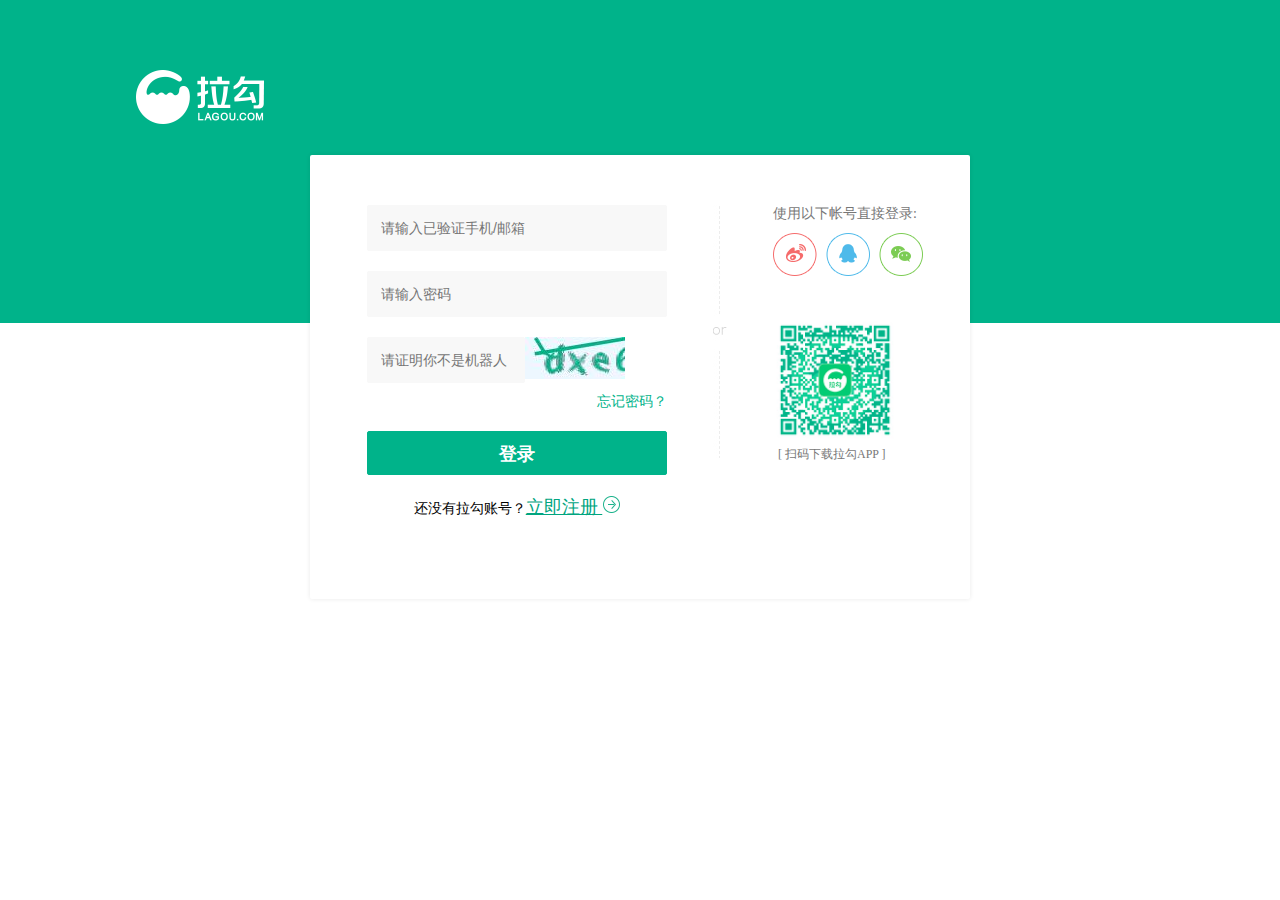
<file: 拉钩网/denglu.html>
<!DOCTYPE html>
<html lang="en">
<head>
    <meta charset="UTF-8">
    <title>Title</title>
    <style>
        .clearfix:after {
            content: "";
            display: block;
            height: 0;
            visibility: hidden;
            clear: both;
        }
        .clearfix {
            *zoom: 1;
        }
        *{
            margin:0;
            padding: 0;
        }
        .header {
            position: relative;
            width: 100%;
            height: 323px;
            background-color: #00b38a;
        }
        .logo {
            position: absolute;
            z-index: 9999;
            top: 70px;
            left: 136px;
            display: inline-block;
            width: 128px;
            height: 54px;
            background: url(img/Login/logo_13bcdf6.png) left top no-repeat;
        }
        .contenter{
            width: 556px;
            margin: -168px auto 0 auto;
            padding: 50px 47px 60px 57px;
            background-color: #fff;
            display: table;
            border-radius: 2px;
            box-shadow: 0 0 5px rgba(0,0,0,.09);
            height: 100px;
            position: relative;
            z-index: 5;
        }
        .content_1{
            width: 300px;
            margin-right: 46px;
            float: left;
        }
        .content_2{
            float: left;
            width: 14px;
            height: 253px;
            background: url("img/Login/divider-login_3362138.jpg");
        }
        .content_3{
            width: 150px;
            margin-left: 46px;
            color: #777;
            float: left;
        }
        .contenter input{
            width: 272px;
            border:1px solid #f8f8f8;
            background-color: #f8f8f8;
            font-size: 14px;
            position: relative;
            z-index: 1;
            height: 44px;
            line-height: 44px;
            padding-right: 13px;
            padding-left: 13px;
            vertical-align: middle;
            color: #333;
            border-radius: 2px;
            outline: none;
        }
        .contenter input:nth-child(2){
            margin-top: 20px;
        }
        .contenter input:nth-child(3){
            margin-top: 20px;
            width: 130px;
            float: left;
        }
        .yz{
            width: 100px;
            height: 46px;
            vertical-align: top;
            background: url("img/Login/create.jpg") 0 0 no-repeat;
            margin-top: 20px;
            margin-left: 158px;
        }
        .content_1 .yz a{
            display:block;
            height: 48px;
            width: 19px;
            margin-left: 115px;
            vertical-align: middle;
            background: url(https://www.lgstatic.com/passport/static/pc/modules/common/img/icon-reflash_a187c0b.jpg) center center no-repeat;
        }
        .content_4 a{
            position: relative;
            float: right;
            font-size: 14px;
            text-align: right;
            text-decoration: none;
            color: #00b38a;
            z-index: 3;
            margin-top: 10px;
        }
        .content_1 p{
            font-size: 14px;
            text-align: center;
            margin: 20px 0;
            font-weight: 400;
        }
        .content_1 p a{
            font-size: 18px;
            color: #00a57f;
        }
        .content_1 p i{
            width: 18px;
            height: 18px;
            display:inline-block;
            background: url(img/Login/icon-arrow-right_f36c0d6.png) right center no-repeat;
        }
        .content_3 h5{
            font-size: 14px;
            color: #777;
            font-weight: 500;
        }
        .content_3 ul{
            margin-top: 10px;
        }
        ul,li{
            list-style: none;
        }
        .content_3 ul li{
            float: left;
            width: 44px;
            height: 43px;
            margin-right: 9px;
            /*background: red;*/
        }
        .content_3 ul li:nth-child(3){
            margin-right: 0;
        }
        .content_3 ul li a{
            display: block;
            width: 100%;
            height: 100%;
        }
        .content_3 ul li:nth-child(1)  a{
            background: url("img/Login/icon-sina_9cae1d9.png");
        }
        .content_3 ul li:nth-child(2) a{
            background: url("img/Login/icon-tecent_5870bd4.png");
        }
        .content_3 ul li:nth-child(3) a{
            background: url("img/Login/icon-wechat_12ea62f.png");
        }
        .content_3>div{
            margin-top: 95px;
            /*text-align: center;*/
        }
        .content_3>div img {
            width: 124px;
            height: 124px;
        }
        .content_3>div>p{
            font-size: 12px;
            margin-left: 5px;
        }
    </style>
</head>
<body>
     <div class="header">
         <a class="logo" href="#"></a>
     </div>
<div class="contenter">
    <div class="content_1 clearfix">
        <input type="text" placeholder="请输入已验证手机/邮箱">
        <input type="password" placeholder="请输入密码">
        <input type="text" placeholder="请证明你不是机器人">
        <div class="yz"> <a href="#"></a></div>
        <div class="content_4"><a href="#">忘记密码？</a></div>
        <input type="submit" style="width: 300px;height: 44px; margin-top: 20px ;border-color: #00b38a;
    background-color: #00b38a;font-size: 18px;color: #fff ;font-weight:600;line-height: 44px ;cursor: pointer " value="登录">
        <p>还没有拉勾账号？<a href="">立即注册 <i></i></a></p>
    </div>
    <div class="content_2"></div>
    <div class="content_3">
        <h5>使用以下帐号直接登录:</h5>
        <ul>
            <li><a href=""></a></li>
            <li><a href=""></a></li>
            <li><a href=""></a></li>
        </ul>
        <div><img src="img/Login/qrcode_0ec6bff.jpg" alt=""> <p>[ 扫码下载拉勾APP ]</p></div>
    </div>

</div>


</body>
</html>
</file>
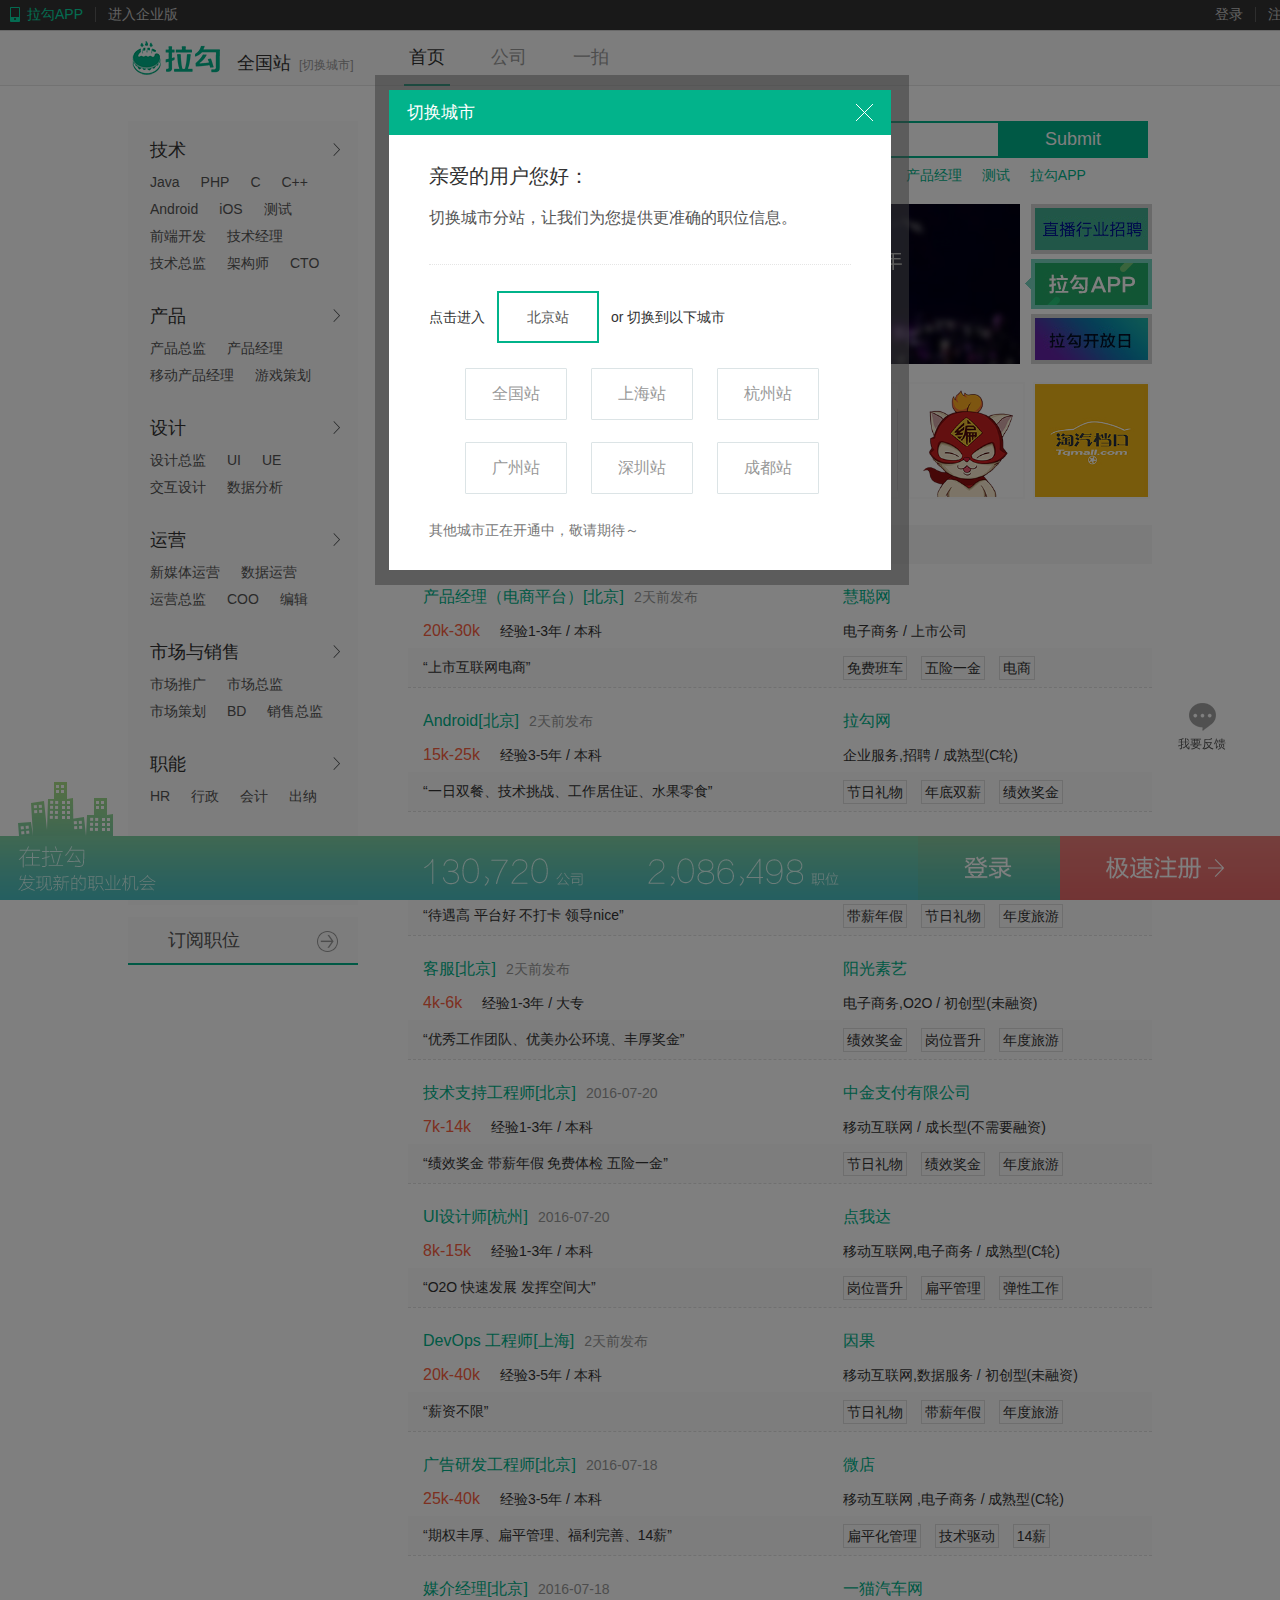
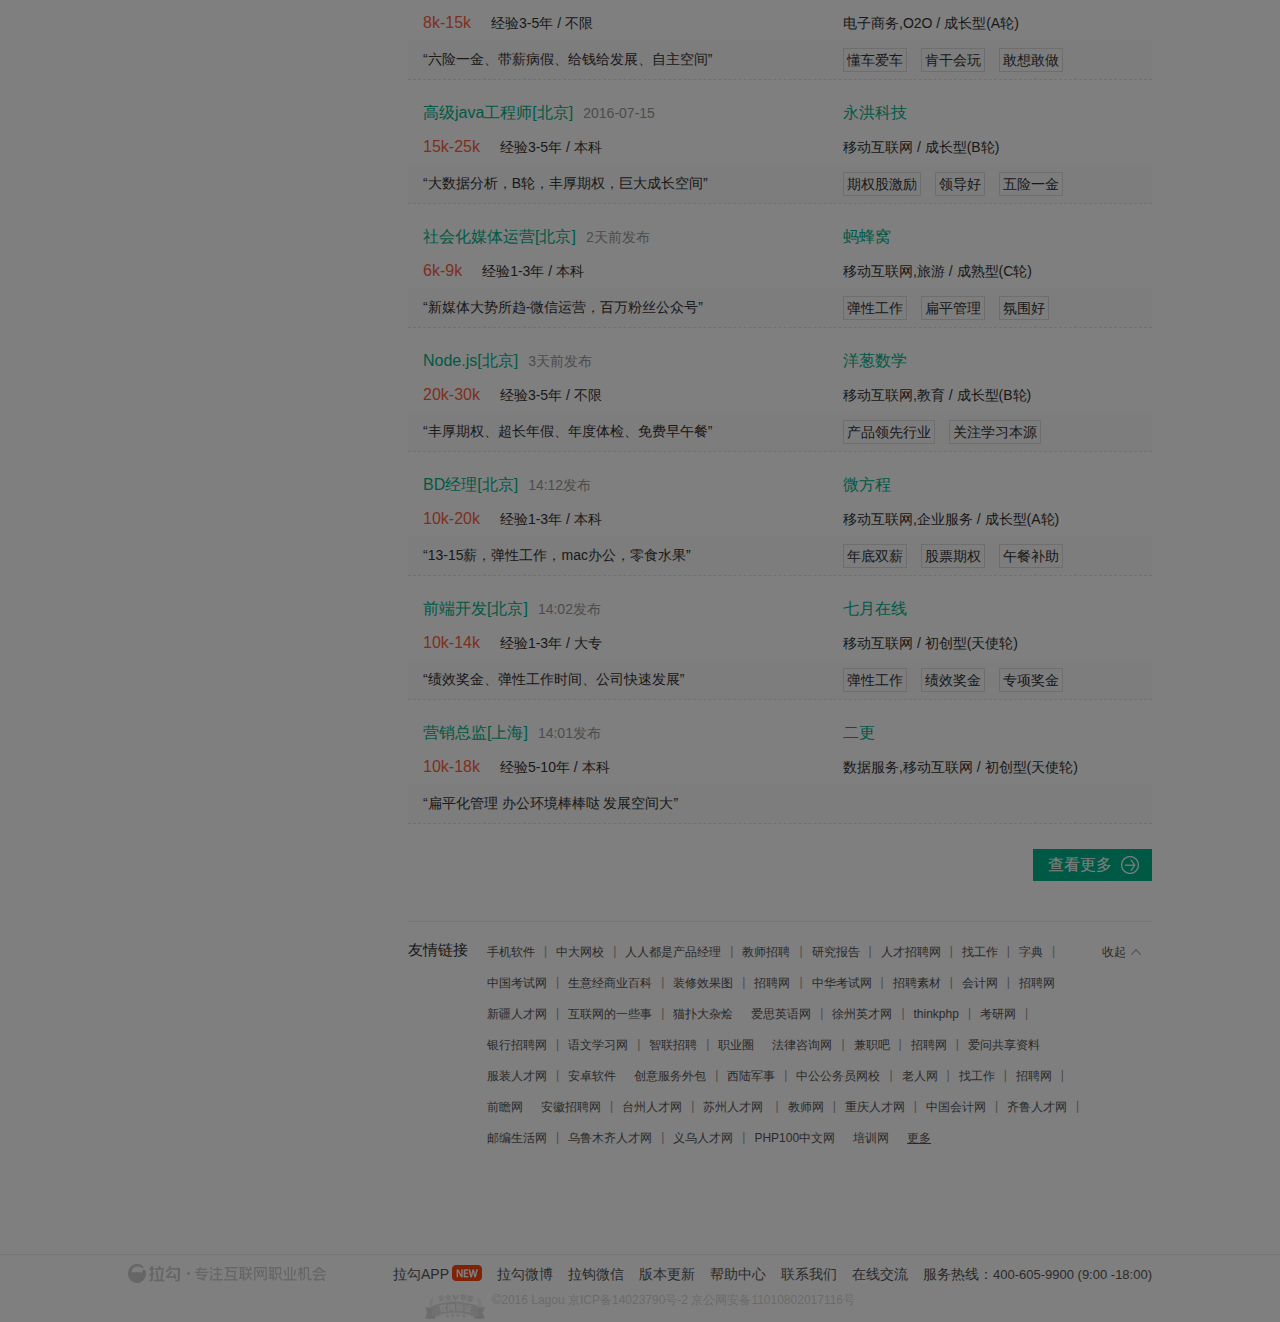
<file: 拉钩网/拉勾网.html>
<!DOCTYPE html>
<html>
<head>
    <meta charset="UTF-8">
    <title>拉勾网-最专业的互联网招聘平台</title>
    <link rel="Shortcut Icon" href="img/favicon_faed927.ico">
    <link charset="UTF-8" type="text/css" rel="stylesheet" href="lagou.css">
    <script charset="utf-8" type="text/javascript" src="utils.js"></script>
    <script charset="utf-8" type="text/javascript" src="event2.js"></script>
    <script charset="utf-8" type="text/javascript" src="move.js"></script>
    <script charset="utf-8" type="text/javascript" src="lagou.js"></script>

</head>
<body>
<div class="log_top">
    <div class="log_top1">
        <div class="niner">
            <a href="javascript:;" class="log_a">拉勾APP</a>
            <a href="javascript:;" class="list">进入企业版</a>
        </div>
        <ul class="log_Sign">
            <li>
                <a id="Tz" href="#">登录</a>
            </li>
            <li>
                <a href="javascript:;" class="list">注册</a>
            </li>
        </ul>
    </div>
</div>
<div class="log_footer">
    <div class="log2">
        <div class="log_log">
            <a href="javascript:;" class="logo"></a>
            <div class="city_ch"><span>全国站</span><em class="city_c">[切换城市]</em></div>
        </div>
        <ul class="log_nav">
            <li>
                <a href="javascript:;" class="log_nav1">首页</a>
            </li>
            <li>
                <a href="javascript:;">公司</a>
            </li>
            <li>
                <a href="javascript:;">一拍</a>
            </li>
        </ul>
    </div>
</div>
<div class="container clearfix">
    <div class="sidebar">
        <div class="sidebar1">
            <div class="sidebar_nav">
                <div class="sidebar_value">
                    <h2>技术<span></span></h2>
                    <a href="javascript:;">Java</a>
                    <a href="javascript:;">PHP</a>
                    <a href="">C</a>
                    <a href="javascript:;">C++</a>
                    <a href="javascript:;">Android</a>
                    <a href="javascript:;">iOS</a>
                    <a href="javascript:;">测试</a>
                    <a href="javascript:;">前端开发</a>
                    <a href="javascript:;">技术经理</a>
                    <a href="javascript:;">技术总监</a>
                    <a href="javascript:;">架构师</a>
                    <a href="javascript:;">CTO</a>
                </div>
                <div class="menu_sub">
                    <dl>
                        <dt><a href="javascript:;">后端开发</a></dt>
                        <dd>
                            <a href="javascript:;" class="curr">Java</a>
                            <a href="javascript:;">Python</a>
                            <a href="javascript:;" class="curr">PHP</a>
                            <a href="javascript:;">.NET</a>
                            <a href="javascript:;">C#</a>
                            <a href="javascript:;" class="curr">C++</a>
                            <a href="javascript:;" class="curr">C</a>
                            <a href="javascript:;">VB</a>
                            <a href="javascript:;">Delphi</a>
                            <a href="javascript:;">Perl</a>
                            <a href="javascript:;">Ruby</a>
                            <a href="javascript:;">Hadoop</a>
                            <a href="javascript:;">Node.js</a>
                            <a href="javascript:;">数据挖掘</a>
                            <a href="javascript:;">自然语言处理</a>
                            <a href="javascript:;">搜索算法</a>
                            <a href="javascript:;">精准推荐</a>
                            <a href="javascript:;">全栈工程师</a>
                            <a href="javascript:;">Go</a>
                            <a href="javascript:;">ASP</a>
                            <a href="javascript:;">Shell</a>
                            <a href="javascript:;">后端开发其它</a>
                        </dd>
                    </dl>
                    <dl>
                        <dt><a href="javascript:;">移动开发</a></dt>
                        <dd>
                            <a href="javascript:;">HTML5</a>
                            <a href="javascript:;" class="curr">Android</a>
                            <a href="javascript:;" class="curr">iOS</a>
                            <a href="javascript:;">WP</a>
                            <a href="javascript:;">移动开发其它</a>
                        </dd>
                    </dl>
                    <dl>
                        <dt><a href="javascript:;">前端开发</a></dt>
                        <dd>
                            <a href="javascript:;">web前端</a>
                            <a href="javascript:;">Flash</a>
                            <a href="javascript:;" class="curr">html5</a>
                            <a href="javascript:;">JavaScript</a>
                            <a href="javascript:;">U3D</a>
                            <a href="javascript:;" class="curr">COCOS2D-X</a>
                            <a href="javascript:;" class="curr">前端开发其它</a>
                        </dd>
                    </dl>
                    <dl>
                        <dt><a href="javascript:;">测试</a></dt>
                        <dd>
                            <a href="javascript:;">测试工程师</a>
                            <a href="javascript:;">自动化测试</a>
                            <a href="javascript:;">功能测试</a>
                            <a href="javascript:;">性能测试</a>
                            <a href="javascript:;">测试开发</a>
                            <a href="javascript:;">游戏测试</a>
                            <a href="javascript:;">白盒测试</a>
                            <a href="javascript:;">灰盒测试</a>
                            <a href="javascript:;">黑盒测试</a>
                            <a href="javascript:;">手机测试</a>
                            <a href="javascript:;">硬件测试</a>
                            <a href="javascript:;">测试经理</a>
                            <a href="javascript:;">测试其它</a>
                        </dd>
                    </dl>
                    <dl>
                        <dt><a href="javascript:;">运维</a></dt>
                        <dd>
                            <a href="javascript:;">运维工程师</a>
                            <a href="javascript:;">运维开发工程师</a>
                            <a href="javascript:;">网络工程师</a>
                            <a href="javascript:;">系统工程师</a>
                            <a href="javascript:;">IT支持</a>
                            <a href="javascript:;">IDC</a>
                            <a href="javascript:;">CDN</a>
                            <a href="javascript:;">F5</a>
                            <a href="javascript:;">系统管理员</a>
                            <a href="javascript:;">病毒分析</a>
                            <a href="javascript:;">WEB安全</a>
                            <a href="javascript:;">网络安全</a>
                            <a href="javascript:;">系统安全</a>
                            <a href="javascript:;">运维经理</a>
                            <a href="javascript:;">运维其它</a>
                        </dd>
                    </dl>
                    <dl>
                        <dt>
                            <a href="javascript:;">DBA</a>
                        </dt>
                        <dd>
                            <a href="javascript:;">MySQL</a>
                            <a href="javascript:;">SQLServer</a>
                            <a href="javascript:;">Oracle</a>
                            <a href="javascript:;">DB2</a>
                            <a href="javascript:;">MongoDB</a>
                            <a href="javascript:;">ETL</a>
                            <a href="javascript:;">Hive</a>
                            <a href="javascript:;">数据仓库</a>
                            <a href="javascript:;">DBA其它</a>
                        </dd>
                    </dl>
                    <dl>
                        <dt>
                            <a href="javascript:;">高端职位</a>
                        </dt>
                        <dd>
                            <a href="javascript:;">技术经理</a>
                            <a href="javascript:;">技术总监</a>
                            <a href="javascript:;">架构师</a>
                            <a href="javascript:;">CTO</a>
                            <a href="javascript:;">技术合伙人</a>
                            <a href="javascript:;">项目总监</a>
                            <a href="javascript:;">测试总监</a>
                            <a href="javascript:;">数据仓库</a>
                            <a href="javascript:;">安全专家</a>
                            <a href="javascript:;">高端技术职位其它</a>
                        </dd>
                    </dl>
                    <dl>
                        <dt>
                            <a href="javascript:;">项目管理</a>
                        </dt>
                        <dd>
                            <a href="javascript:;">项目经理</a>
                            <a href="javascript:;">项目助理</a>
                        </dd>
                    </dl>
                    <dl>
                        <dt>
                            <a href="javascript:;">硬件开发</a>
                        </dt>
                        <dd>
                            <a href="javascript:;">硬件</a>
                            <a href="javascript:;">嵌入式</a>
                            <a href="javascript:;">自动化</a>
                            <a href="javascript:;">单片机</a>
                            <a href="javascript:;">电路设计</a>
                            <a href="javascript:;">驱动开发</a>
                            <a href="javascript:;">系统集成</a>
                            <a href="javascript:;">FPGA开发</a>
                            <a href="javascript:;">DSP开发</a>
                            <a href="javascript:;">ARM开发</a>
                            <a href="javascript:;">PCB工艺</a>
                            <a href="javascript:;">模具设计</a>
                            <a href="javascript:;">热传导</a>
                            <a href="javascript:;">材料工程师</a>
                            <a href="javascript:;">精益工程师</a>
                            <a href="javascript:;">射频工程师</a>
                            <a href="javascript:;">硬件开发其它</a>
                        </dd>
                    </dl>
                    <dl>
                        <dt><a href="javascript:;">企业软件</a></dt>
                        <dd>
                            <a href="javascript:;">实施工程师</a>
                            <a href="javascript:;">售前工程师</a>
                            <a href="javascript:;">售后工程师</a>
                            <a href="javascript:;">BI工程师</a>
                            <a href="javascript:;">企业软件其它</a>
                        </dd>
                    </dl>
                </div>
            </div>
            <div class="sidebar_nav">
                <div class="sidebar_value">
                    <h2>产品<span></span></h2>
                    <a href="javascript:;">产品总监</a>
                    <a href="javascript:;">产品经理</a>
                    <a href="javascript:;">移动产品经理</a>
                    <a href="javascript:;">游戏策划</a>
                </div>
                <div class="menu_sub" style="top: 120px;">
                    <dl>
                        <dt>
                            <a href="javascript:;">产品经理</a>
                        </dt>
                        <dd>
                            <a href="javascript:;" class="curr">产品经理</a>
                            <a href="javascript:;">网页产品经理</a>
                            <a href="javascript:;" class="curr">移动产品经理</a>
                            <a href="javascript:;">产品助理</a>
                            <a href="javascript:;">数据产品经理</a>
                            <a href="javascript:;">电商产品经理</a>
                            <a href="javascript:;" class="curr">游戏策划</a>
                            <a href="javascript:;">产品实习生</a>
                        </dd>
                    </dl>
                    <dl>
                        <dt>
                            <a href="javascript:;">产品设计师</a>
                        </dt>
                        <dd>
                            <a href="javascript:;">网页产品设计师</a>
                            <a href="javascript:;">无线产品设计师</a>
                        </dd>
                    </dl>
                    <dl>
                        <dt>
                            <a href="javascript:;">高端职位</a>
                        </dt>
                        <dd>
                            <a href="javascript:;">产品部经理</a>
                            <a href="javascript:;" class="curr">产品总监</a>
                            <a href="javascript:;">游戏制作人</a>
                        </dd>
                    </dl>
                </div>
            </div>
            <div class="sidebar_nav">
                <div class="sidebar_value">
                    <h2>设计<span></span></h2>
                    <a href="javascript:;">设计总监</a>
                    <a href="javascript:;">UI</a>
                    <a href="javascript:;">UE</a>
                    <a href="javascript:;">交互设计</a>
                    <a href="javascript:;">数据分析</a>
                </div>
                <div class="menu_sub" style="top: 166px;">
                    <dl>
                        <dt>
                            <a href="javascript:;">视觉设计</a>
                        </dt>
                        <dd>
                            <a href="javascript:;">网页设计师</a>
                            <a href="javascript:;">Flash设计师</a>
                            <a href="javascript:;">APP设计师</a>
                            <a href="javascript:;">UI设计师</a>
                            <a href="javascript:;">平面设计师</a>
                            <a href="javascript:;">美术设计师（2D/3D）</a>
                            <a href="javascript:;">广告设计师</a>
                            <a href="javascript:;">多媒体设计师</a>
                            <a href="javascript:;">原画师</a>
                            <a href="javascript:;">游戏特效</a>
                            <a href="javascript:;">游戏界面设计师</a>
                            <a href="javascript:;">视觉设计师</a>
                            <a href="javascript:;">游戏场景</a>
                            <a href="javascript:;">游戏角色</a>
                            <a href="javascript:;">游戏动作</a>
                        </dd>
                    </dl>
                    <dl>
                        <dt>
                            <a href="javascript:;">用户研究</a>
                        </dt>
                        <dd>
                            <a href="javascript:;">数据分析师</a>
                            <a href="javascript:;">用户研究员</a>
                            <a href="javascript:;">游戏数值策划</a>
                        </dd>
                    </dl>
                    <dl>
                        <dt>
                            <a href="javascript:;">高端职位</a>
                        </dt>
                        <dd>
                            <a href="javascript:;">设计经理/主管</a>
                            <a href="javascript:;" class="curr">设计总监</a>
                            <a href="javascript:;">视觉设计经理/主管</a>
                            <a href="javascript:;">视觉设计总监</a>
                            <a href="javascript:;">交互设计经理/主管</a>
                            <a href="javascript:;">交互设计总监</a>
                            <a href="javascript:;">用户研究经理/主管</a>
                            <a href="javascript:;">用户研究总监</a>
                        </dd>
                    </dl>
                    <dl>
                        <dt>
                            <a href="javascript:;">交互设计</a>
                        </dt>
                        <dd>
                            <a href="javascript:;">网页交互设计师</a>
                            <a href="javascript:;">交互设计师</a>
                            <a href="javascript:;">无线交互设计师</a>
                            <a href="javascript:;">硬件交互设计师</a>
                        </dd>
                    </dl>
                </div>
            </div>
            <div class="sidebar_nav">
                <div class="sidebar_value">
                    <h2>运营<span></span></h2>
                    <a href="javascript:;">新媒体运营</a>
                    <a href="javascript:;">数据运营</a>
                    <a href="javascript:;">运营总监</a>
                    <a href="javascript:;">COO</a>
                    <a href="javascript:;">编辑</a>
                </div>
                <div class="menu_sub" style="top: 318px;">
                    <dl>
                        <dt>
                            <a href="javascript:;">运营</a>
                        </dt>
                        <dd>
                            <a href="javascript:;">内容运营</a>
                            <a href="javascript:;">产品运营</a>
                            <a href="javascript:;" class="curr">数据运营</a>
                            <a href="javascript:;">用户运营</a>
                            <a href="javascript:;">活动运营</a>
                            <a href="javascript:;">商家运营</a>
                            <a href="javascript:;">品类运营</a>
                            <a href="javascript:;">游戏运营</a>
                            <a href="javascript:;">网络推广</a>
                            <a href="javascript:;">运营专员</a>
                            <a href="javascript:;">网店运营</a>
                            <a href="javascript:;" class="curr">新媒体运营</a>
                            <a href="javascript:;">海外运营</a>
                            <a href="javascript:;">运营经理</a>
                        </dd>
                    </dl>
                    <dl>
                        <dt>
                            <a href="javascript:;">编辑</a>
                        </dt>
                        <dd>
                            <a href="javascript:;">副主编</a>
                            <a href="javascript:;">内容编辑</a>
                            <a href="javascript:;">文案策划</a>
                            <a href="javascript:;">记者</a>
                        </dd>
                    </dl>
                    <dl>
                        <dt>
                            <a href="javascript:;">客服</a>
                        </dt>
                        <dd>
                            <a href="javascript:;">售前咨询</a>
                            <a href="javascript:;">售后客服</a>
                            <a href="javascript:;">淘宝客服</a>
                            <a href="javascript:;">客服经理</a>
                        </dd>
                    </dl>
                    <dl>
                        <dt>
                            <a href="javascript:;">高端职位</a>
                        </dt>
                        <dd>
                            <a href="javascript:;">主编</a>
                            <a href="javascript:;" class="curr">运营总监</a>
                            <a href="javascript:;" class="curr">COO</a>
                            <a href="javascript:;">客服总监</a>
                        </dd>
                    </dl>
                </div>
            </div>
            <div class="sidebar_nav">
                <div class="sidebar_value">
                    <h2>市场与销售<span></span></h2>
                    <a href="javascript:;">市场推广</a>
                    <a href="javascript:;">市场总监</a>
                    <a href="javascript:;">市场策划</a>
                    <a href="javascript:;">BD</a>
                    <a href="javascript:;">销售总监</a>
                </div>
                <div class="menu_sub" style="top: 162px;">
                    <dl>
                        <dt>
                            <a href="javascript:;">市场/营销</a>
                        </dt>
                        <dd>
                            <a href="javascript:;" class="curr">市场策划</a>
                            <a href="javascript:;" class="">市场顾问</a>
                            <a href="javascript:;">市场营销</a>
                            <a href="javascript:;" class="curr">市场推广</a>
                            <a href="javascript:;">SEO</a>
                            <a href="javascript:;">SEM</a>
                            <a href="javascript:;">商务渠道</a>
                            <a href="javascript:;">商业数据分析</a>
                            <a href="javascript:;">活动策划</a>
                            <a href="javascript:;">网络营销</a>
                            <a href="javascript:;">海外市场</a>
                            <a href="javascript:;">政府关系</a>
                        </dd>
                    </dl>
                    <dl>
                        <dt><a href="javascript:;">公关</a></dt>
                        <dd>
                            <a href="javascript:;">媒介经理</a>
                            <a href="javascript:;">广告协调</a>
                            <a href="javascript:;">品牌公关</a>
                        </dd>
                    </dl>
                    <dl>
                        <dt><a href="javascript:;">销售</a></dt>
                        <dd>
                            <a href="javascript:;">销售专员</a>
                            <a href="javascript:;">销售经理</a>
                            <a href="javascript:;">客户代表</a>
                            <a href="javascript:;">大客户代表</a>
                            <a href="javascript:;">BD经理</a>
                            <a href="javascript:;">商务渠道</a>
                            <a href="javascript:;">渠道销售</a>
                            <a href="javascript:;">代理商销售</a>
                            <a href="javascript:;">销售助理</a>
                            <a href="javascript:;">电话销售</a>
                            <a href="javascript:;">销售顾问</a>
                            <a href="javascript:;">商品经理</a>
                        </dd>
                    </dl>
                    <dl>
                        <dt><a href="javascript:;">高端职位</a></dt>
                        <dd>
                            <a href="javascript:;" class="curr">市场总监</a>
                            <a href="javascript:;" class="curr">销售总监</a>
                            <a href="javascript:;">商务总监</a>
                            <a href="javascript:;">CMO</a>
                            <a href="javascript:;">公关总监</a>
                            <a href="javascript:;">采购总监</a>
                            <a href="javascript:;">投资总监</a>
                        </dd>
                    </dl>
                    <dl>
                        <dt>
                            <a href="javascript:;">供应链</a>
                        </dt>
                        <dd>
                            <a href="javascript:;">物流</a>
                            <a href="javascript:;">仓储</a>
                        </dd>
                    </dl>
                    <dl>
                        <dt>
                            <a href="javascript:;">采购</a>
                        </dt>
                        <dd>
                            <a href="javascript:;">采购专员</a>
                            <a href="javascript:;">采购经理</a>
                            <a href="javascript:;">商品经理</a>
                        </dd>
                    </dl>
                    <dl>
                        <dt>
                            <a href="javascript:;">投资</a>
                        </dt>
                        <dd>
                            <a href="javascript:;">分析师</a>
                            <a href="javascript:;">投资顾问</a>
                            <a href="javascript:;">投资经理</a>
                        </dd>
                    </dl>
                </div>
            </div>
            <div class="sidebar_nav">
                <div class="sidebar_value">
                    <h2>职能<span></span></h2>
                    <a href="javascript:;">HR</a>
                    <a href="javascript:;">行政</a>
                    <a href="javascript:;">会计</a>
                    <a href="javascript:;">出纳</a>
                </div>
                <div class="menu_sub" style="top: 461px;">
                    <dl>
                        <dt><a href="javascript:;">人力资源</a></dt>
                        <dd>
                            <a href="javascript:;">人事/HR</a>
                            <a href="javascript:;">培训经理</a>
                            <a href="javascript:;">薪资福利经理</a>
                            <a href="javascript:;">绩效考核经理</a>
                            <a href="javascript:;">人力资源</a>
                            <a href="javascript:;">招聘</a>
                            <a href="javascript:;">HRBP</a>
                            <a href="javascript:;">员工关系</a>
                        </dd>
                    </dl>
                    <dl>
                        <dt><a href="javascript:;">行政</a></dt>
                        <dd>
                            <a href="javascript:;">助理</a>
                            <a href="javascript:;">前台</a>
                            <a href="javascript:;" class="curr">行政</a>
                            <a href="javascript:;">总助</a>
                            <a href="javascript:;">文秘</a>
                        </dd>
                    </dl>
                    <dl>
                        <dt><a href="javascript:;">财务</a></dt>
                        <dd>
                            <a href="javascript:;" class="curr">会计</a>
                            <a href="javascript:;" class="curr">出纳</a>
                            <a href="javascript:;">财务</a>
                            <a href="javascript:;">结算</a>
                            <a href="javascript:;">税务</a>
                            <a href="javascript:;">审计</a>
                            <a href="javascript:;">风控</a>
                        </dd>
                    </dl>
                    <dl>
                        <dt>
                            <a href="javascript:;">高端职位</a>
                        </dt>
                        <dd>
                            <a href="javascript:;">行政总监/经理</a>
                            <a href="javascript:;">财务总监/经理</a>
                            <a href="javascript:;">HRD/HRM</a>
                            <a href="javascript:;">CFO</a>
                            <a href="javascript:;">CEO</a>
                        </dd>
                    </dl>
                    <dl>
                        <dt>
                            <a href="javascript:;">法务</a>
                        </dt>
                        <dd>
                            <a href="javascript:;">法务</a>
                            <a href="javascript:;">律师</a>
                            <a href="javascript:;">专利</a>
                        </dd>
                    </dl>
                </div>
            </div>
            <div class="sidebar_nav">
                <div class="sidebar_value">
                    <h2>金融<i></i><span></span></h2>
                    <a href="javascript:;">投资</a>
                    <a href="javascript:;">融资</a>
                    <a href="javascript:;">并购</a>
                    <a href="javascript:;">风控</a>
                </div>
                <div class="menu_sub" style="top: 540px;">
                    <dl>
                        <dt><a href="javascript:;">投融资</a></dt>
                        <dd>
                            <a href="javascript:;">投资经理</a>
                            <a href="javascript:;">分析师</a>
                            <a href="javascript:;">投资助理</a>
                            <a href="javascript:;" class="curr">融资</a>
                            <a href="javascript:;" class="curr">并购</a>
                            <a href="javascript:;">行业研究</a>
                            <a href="javascript:;">投资者关系</a>
                            <a href="javascript:;">资产管理</a>
                            <a href="javascript:;">理财顾问</a>
                            <a href="javascript:;">交易员</a>
                        </dd>
                    </dl>
                    <dl>
                        <dt>
                            <a href="javascript:;">风控</a>
                        </dt>
                        <dd>
                            <a href="javascript:;" class="curr">风控</a>
                            <a href="javascript:;">资信评估</a>
                            <a href="javascript:;">合规稽查</a>
                            <a href="javascript:;">律师</a>
                        </dd>
                    </dl>
                    <dl>
                        <dt>
                            <a href="javascript:;">审计税务</a>
                        </dt>
                        <dd>
                            <a href="javascript:;">审计</a>
                            <a href="javascript:;">法务</a>
                            <a href="javascript:;">会计</a>
                            <a href="javascript:;">清算</a>
                        </dd>
                    </dl>
                    <dl>
                        <dt>
                            <a href="javascript:;">高端职位</a>
                        </dt>
                        <dd>
                            <a href="javascript:;">投资总监</a>
                            <a href="javascript:;">融资总监</a>
                            <a href="javascript:;">并购总监</a>
                            <a href="javascript:;">风控总监</a>
                            <a href="javascript:;">副总裁</a>
                        </dd>
                    </dl>
                </div>
            </div>
        </div>
        <div class="sidebar_foot">
            <a href="javascript:;">
                <span>订阅职位</span>
                <i></i>
            </a>
        </div>
    </div>
    <div class="content">
        <div class="search">
            <input id="search" class="search_t" type="text" placeholder="市场推广">
            <input class="search_b" type="submit" placeholder= "搜索">
        </div>
        <dl class="footerSearch">
            <dt>热门搜索：</dt>
            <dd><a href="javascript:;">java</a>
            </dd>
            <dd><a href="javascript:;">市场策划</a>
            </dd>
            <dd><a href="javascript:;">UI</a></dd>
            <dd><a href="javascript:;">IOS</a>
            </dd>
            <dd><a href="javascript:;">数据运营</a>
            </dd>
            <dd><a href="javascript:;">架构师</a></dd>
            <dd><a href="javascript:;">新媒体运营</a></dd>
            <dd><a href="javascript:;">产品经理</a></dd>
            <dd><a href="javascript:;">测试</a></dd>
            <dd><a href="javascript:;">拉勾APP</a></dd>
        </dl>
        <div id="banner" class="banner">
            <ul class="banner_bg" style="height: 480px;">
                <li class="banner_bg_1"><img src="img/banner.JPG" alt=""></li>
                <li class="banner_bg_2"><img src="img/banner1.JPG" alt=""></li>
                <li class="banner_bg_3"><img src="img/banner2.JPG" alt=""></li>
            </ul>
            <div class="banner_cont">
                <em></em>
                <ul class="thumbs">
                    <li class="thumbs_1"><i></i><img src="img/banner3.JPG"></li>
                    <li class="thumbs_2"><i></i><img src="img/banner4.JPG"></li>
                    <li class="thumbs_3"><i></i><img src="img/banner5.JPG"></li>
                </ul>
            </div>
        </div>
        <ul class="da_thumbs" id="da_thumbs">
            <li>
                <a href="javascript:;">
                    <img src="img/CgYXBlWTRv2AZ2R7AABV9V35mSo753.jpg">
                    <div class="hotinfo">
                        <h2>圈子账本</h2>
                        <em></em>
                    <p title="和有趣的人，做有趣的事儿">
                       和有趣的人，做有趣的事儿
                    </p>
                    </div>
                </a>
            </li>
            <li>
                <a href="javascript:;">
                    <img src="img/CgpzWlXlFLaAA4SgAAAi1CerQ9Q078.jpg">
                    <div class="hotinfo">
                        <h2>圈子账本</h2>
                        <em></em>
                        <p title="和有趣的人，做有趣的事儿">
                            和有趣的人，做有趣的事儿
                        </p>
                    </div>
                </a>
            </li>
            <li>
                <a href="javascript:;">
                    <img src="img/CgqKkVY6w_CABvuLAAAWdbVneTY917.jpg">
                    <div class="hotinfo">
                        <h2>圈子账本</h2>
                        <em></em>
                        <p title="和有趣的人，做有趣的事儿">
                            和有趣的人，做有趣的事儿
                        </p>
                    </div>
                </a>
            </li>
            <li>
                <a href="javascript:;">
                    <img src="img/Cgp3O1aYTNuARmosAADrNTFD540430.png">
                    <div class="hotinfo">
                        <h2>圈子账本</h2>
                        <em></em>
                        <p title="和有趣的人，做有趣的事儿">
                            和有趣的人，做有趣的事儿
                        </p>
                    </div>
                </a>
            </li>
            <li>
                <a href="javascript:;">
                    <img src="img/CgqKkVZWhYeANvglAAB0ekupv6A740.png">
                    <div class="hotinfo">
                        <h2>圈子账本</h2>
                        <em></em>
                        <p title="和有趣的人，做有趣的事儿">
                            和有趣的人，做有趣的事儿
                        </p>
                    </div>
                </a>
            </li>
            <li class="last">
                <a href="javascript:;">
                    <img src="img/CgYXBlUuJwGALQH3AABeLDyrFw4239.jpg">
                    <div class="hotinfo">
                        <h2>圈子账本</h2>
                        <em></em>
                        <p title="和有趣的人，做有趣的事儿">
                            和有趣的人，做有趣的事儿
                        </p>
                    </div>
                </a>
            </li>
        </ul>
        <ul class="job" id="job">
            <li id="show" class="current">热门职位</li> 
            <li id="hidde">最新职位</li>
        </ul>
        <div id="cont" class="clearfix">
            <div>
                <ul class="clearfix">
                    <li class="position_list">
                        <div class="pli_top">
                            <div class="fl pli_top_l">
                                <div class="position_name">
                                    <h2 class="fl"><a href="javascript:;"
                                                      class="position_link fl wordCut">产品经理（电商平台）<span>[北京]</span></a>
                                    </h2>
                                    <span class="fl">2天前发布</span>
                                </div>
                                <div>
                                    <span class="salary fl">20k-30k</span>
                                    <span>经验1-3年</span> / <span>本科</span>
                                </div>
                            </div>
                            <div class="fr pli_top_r">
                                <div class="company_name wordCut">
                                    <a href="javascript:;">慧聪网</a>
                                </div>
                                <div class="industry wordCut">
                                    <span> 电子商务</span> / <span>上市公司</span>
                                </div>
                            </div>
                        </div>
                        <div class="pli_btm">
                            <div class="pli_btm_l fl wordCut">“上市互联网电商”</div>
                            <div class="pli_btm_r fl">
                                <span>免费班车</span>
                                <span>五险一金</span>
                                <span>电商</span>
                            </div>
                        </div>
                    </li>
                    <li class="position_list">
                        <div class="pli_top">
                            <div class="fl pli_top_l">
                                <div class="position_name">
                                    <h2 class="fl"><a href="javascript:;" class="position_link fl wordCut">Android<span>[北京]</span></a>
                                    </h2>
                                    <span class="fl">2天前发布</span>
                                </div>
                                <div>
                                    <span class="salary fl">15k-25k</span>
                                    <span>经验3-5年</span> / <span>本科</span>
                                </div>
                            </div>
                            <div class="fr pli_top_r">
                                <div class="company_name wordCut">
                                    <a href="javascript:;">拉勾网</a>
                                </div>
                                <div class="industry wordCut">
                                    <span> 企业服务,招聘</span> / <span>成熟型(C轮)</span>
                                </div>
                            </div>
                        </div>
                        <div class="pli_btm">
                            <div class="pli_btm_l fl wordCut">
                                “一日双餐、技术挑战、工作居住证、水果零食”
                            </div>
                            <div class="pli_btm_r fl">
                                <span>节日礼物</span>
                                <span>年底双薪</span>
                                <span>绩效奖金</span>
                            </div>
                        </div>
                    </li>
                    <li class="position_list">
                        <div class="pli_top">
                            <div class="fl pli_top_l">
                                <div class="position_name">
                                    <h2 class="fl"><a href="javascript:;" class="position_link fl wordCut">营销经理<span>[北京]</span></a>
                                    </h2>
                                    <span class="fl">2016-07-18</span>
                                </div>
                                <div>
                                    <span class="salary fl">8k-10k</span>
                                    <span>经验3-5年</span> / <span>本科</span>
                                </div>
                            </div>
                            <div class="fr pli_top_r">
                                <div class="company_name wordCut">
                                    <a href="javascript:;">阿不科技 - 不跟团旅行定制网</a>
                                </div>
                                <div class="industry wordCut">
                                    <span> 电子商务,旅游</span> / <span>成长型(A轮)</span>
                                </div>
                            </div>
                        </div>
                        <div class="pli_btm">
                            <div class="pli_btm_l fl wordCut">
                                “待遇高 平台好 不打卡 领导nice”
                            </div>
                            <div class="pli_btm_r fl">
                                <span>带薪年假</span>
                                <span>节日礼物</span>
                                <span>年度旅游</span>
                            </div>
                        </div>
                    </li>
                    <li class="position_list">
                        <div class="pli_top">
                            <div class="fl pli_top_l">
                                <div class="position_name">
                                    <h2 class="fl"><a href="javascript:;"
                                                      class="position_link fl wordCut">客服<span>[北京]</span></a></h2>
                                    <span class="fl">2天前发布</span>
                                </div>
                                <div>
                                    <span class="salary fl">4k-6k</span>
                                    <span>经验1-3年</span> / <span>大专</span>
                                </div>
                            </div>
                            <div class="fr pli_top_r">
                                <div class="company_name wordCut">
                                    <a href="javascript:;">阳光素艺</a>
                                </div>
                                <div class="industry wordCut">
                                    <span> 电子商务,O2O</span> / <span>初创型(未融资)</span>
                                </div>
                            </div>
                        </div>
                        <div class="pli_btm">
                            <div class="pli_btm_l fl wordCut">
                                “优秀工作团队、优美办公环境、丰厚奖金”
                            </div>
                            <div class="pli_btm_r fl">
                                <span>绩效奖金</span>
                                <span>岗位晋升</span>
                                <span>年度旅游</span>
                            </div>
                        </div>
                    </li>
                    <li class="position_list">
                        <div class="pli_top">
                            <div class="fl pli_top_l">
                                <div class="position_name">
                                    <h2 class="fl"><a href="javascript:;" class="position_link fl wordCut">技术支持工程师<span>[北京]</span></a>
                                    </h2>
                                    <span class="fl">2016-07-20</span>
                                </div>
                                <div>
                                    <span class="salary fl">7k-14k</span>
                                    <span>经验1-3年</span> / <span>本科</span>
                                </div>
                            </div>
                            <div class="fr pli_top_r">
                                <div class="company_name wordCut">
                                    <a href="javascript:;">中金支付有限公司</a>
                                </div>
                                <div class="industry wordCut">
                                    <span> 移动互联网</span> / <span>成长型(不需要融资)</span>
                                </div>
                            </div>
                        </div>
                        <div class="pli_btm">
                            <div class="pli_btm_l fl wordCut">
                                “绩效奖金 带薪年假 免费体检 五险一金”
                            </div>
                            <div class="pli_btm_r fl">
                                <span>节日礼物</span>
                                <span>绩效奖金</span>
                                <span>年度旅游</span>
                            </div>
                        </div>
                    </li>
                    <li class="position_list">
                        <div class="pli_top">
                            <div class="fl pli_top_l">
                                <div class="position_name">
                                    <h2 class="fl"><a href="javascript:;" class="position_link fl wordCut">UI设计师<span>[杭州]</span></a>
                                    </h2>
                                    <span class="fl">2016-07-20</span>
                                </div>
                                <div>
                                    <span class="salary fl">8k-15k</span>
                                    <span>经验1-3年</span> / <span>本科</span>
                                </div>
                            </div>
                            <div class="fr pli_top_r">
                                <div class="company_name wordCut">
                                    <a href="javascript:;">点我达</a>
                                </div>
                                <div class="industry wordCut">
                                    <span> 移动互联网,电子商务</span> / <span>成熟型(C轮)</span>
                                </div>
                            </div>
                        </div>
                        <div class="pli_btm">
                            <div class="pli_btm_l fl wordCut">
                                “O2O 快速发展 发挥空间大”
                            </div>
                            <div class="pli_btm_r fl">
                                <span>岗位晋升</span>
                                <span>扁平管理</span>
                                <span>弹性工作</span>
                            </div>
                        </div>
                    </li>
                    <li class="position_list">
                        <div class="pli_top">
                            <div class="fl pli_top_l">
                                <div class="position_name">
                                    <h2 class="fl"><a href="javascript:;" class="position_link fl wordCut">DevOps
                                        工程师<span>[上海]</span></a></h2>
                                    <span class="fl">2天前发布</span>
                                </div>
                                <div>
                                    <span class="salary fl">20k-40k</span>
                                    <span>经验3-5年</span> / <span>本科</span>
                                </div>
                            </div>
                            <div class="fr pli_top_r">
                                <div class="company_name wordCut">
                                    <a href="javascript:;">因果</a>
                                </div>
                                <div class="industry wordCut">
                                    <span> 移动互联网,数据服务</span> / <span>初创型(未融资)</span>
                                </div>
                            </div>
                        </div>
                        <div class="pli_btm">
                            <div class="pli_btm_l fl wordCut">
                                “薪资不限”
                            </div>
                            <div class="pli_btm_r fl">
                                <span>节日礼物</span>
                                <span>带薪年假</span>
                                <span>年度旅游</span>
                            </div>
                        </div>
                    </li>
                    <li class="position_list">
                        <div class="pli_top">
                            <div class="fl pli_top_l">
                                <div class="position_name">
                                    <h2 class="fl"><a href="javascript:;" class="position_link fl wordCut">广告研发工程师<span>[北京]</span></a>
                                    </h2>
                                    <span class="fl">2016-07-18</span>
                                </div>
                                <div>
                                    <span class="salary fl">25k-40k</span>
                                    <span>经验3-5年</span> / <span>本科</span>
                                </div>
                            </div>
                            <div class="fr pli_top_r">
                                <div class="company_name wordCut">
                                    <a href="javascript:;">微店</a>
                                </div>
                                <div class="industry wordCut">
                                    <span> 移动互联网 ,电子商务</span> / <span>成熟型(C轮)</span>
                                </div>
                            </div>
                        </div>
                        <div class="pli_btm">
                            <div class="pli_btm_l fl wordCut">
                                “期权丰厚、扁平管理、福利完善、14薪”
                            </div>
                            <div class="pli_btm_r fl">
                                <span>扁平化管理</span>
                                <span>技术驱动</span>
                                <span>14薪</span>
                            </div>
                        </div>
                    </li>
                    <li class="position_list">
                        <div class="pli_top">
                            <div class="fl pli_top_l">
                                <div class="position_name">
                                    <h2 class="fl"><a href="javascript:;" class="position_link fl wordCut">媒介经理<span>[北京]</span></a>
                                    </h2>
                                    <span class="fl">2016-07-18</span>
                                </div>
                                <div>
                                    <span class="salary fl">8k-15k</span>
                                    <span>经验3-5年</span> / <span>不限</span>
                                </div>
                            </div>
                            <div class="fr pli_top_r">
                                <div class="company_name wordCut">
                                    <a href="javascript:;">一猫汽车网</a>
                                </div>
                                <div class="industry wordCut">
                                    <span> 电子商务,O2O</span> / <span>成长型(A轮)</span>
                                </div>
                            </div>
                        </div>
                        <div class="pli_btm">
                            <div class="pli_btm_l fl wordCut">
                                “六险一金、带薪病假、给钱给发展、自主空间”
                            </div>
                            <div class="pli_btm_r fl">
                                <span>懂车爱车</span>
                                <span>肯干会玩</span>
                                <span>敢想敢做</span>
                            </div>
                        </div>
                    </li>
                    <li class="position_list">
                        <div class="pli_top">
                            <div class="fl pli_top_l">
                                <div class="position_name">
                                    <h2 class="fl"><a href="javascript:;"
                                                      class="position_link fl wordCut">高级java工程师<span>[北京]</span></a>
                                    </h2>
                                    <span class="fl">2016-07-15</span>
                                </div>
                                <div>
                                    <span class="salary fl">15k-25k</span>
                                    <span>经验3-5年</span> / <span>本科</span>
                                </div>
                            </div>
                            <div class="fr pli_top_r">
                                <div class="company_name wordCut">
                                    <a href="javascript:;">永洪科技</a>
                                </div>
                                <div class="industry wordCut">
                                    <span> 移动互联网</span> / <span>成长型(B轮)</span>
                                </div>
                            </div>
                        </div>
                        <div class="pli_btm">
                            <div class="pli_btm_l fl wordCut">
                                “大数据分析，B轮，丰厚期权，巨大成长空间”
                            </div>
                            <div class="pli_btm_r fl">
                                <span>期权股激励</span>
                                <span>领导好</span>
                                <span>五险一金</span>
                            </div>
                        </div>
                    </li>
                    <li class="position_list">
                        <div class="pli_top">
                            <div class="fl pli_top_l">
                                <div class="position_name">
                                    <h2 class="fl"><a href="javascript:;" class="position_link fl wordCut">社会化媒体运营<span>[北京]</span></a>
                                    </h2>
                                    <span class="fl">2天前发布</span>
                                </div>
                                <div>
                                    <span class="salary fl">6k-9k</span>
                                    <span>经验1-3年</span> / <span>本科</span>
                                </div>
                            </div>
                            <div class="fr pli_top_r">
                                <div class="company_name wordCut">
                                    <a href="javascript:;">蚂蜂窝</a>
                                </div>
                                <div class="industry wordCut">
                                    <span> 移动互联网,旅游</span> / <span>成熟型(C轮)</span>
                                </div>
                            </div>
                        </div>
                        <div class="pli_btm">
                            <div class="pli_btm_l fl wordCut">
                                “新媒体大势所趋-微信运营，百万粉丝公众号”
                            </div>
                            <div class="pli_btm_r fl">
                                <span>弹性工作</span>
                                <span>扁平管理</span>
                                <span>氛围好</span>
                            </div>
                        </div>
                    </li>
                    <li class="position_list">
                        <div class="pli_top">
                            <div class="fl pli_top_l">
                                <div class="position_name">
                                    <h2 class="fl"><a href="javascript:;" class="position_link fl wordCut">Node.js<span>[北京]</span></a>
                                    </h2>
                                    <span class="fl">3天前发布</span>
                                </div>
                                <div>
                                    <span class="salary fl">20k-30k</span>
                                    <span>经验3-5年</span> / <span>不限</span>
                                </div>
                            </div>
                            <div class="fr pli_top_r">
                                <div class="company_name wordCut">
                                    <a href="javascript:;">洋葱数学</a>
                                </div>
                                <div class="industry wordCut">
                                    <span> 移动互联网,教育</span> / <span>成长型(B轮)</span>
                                </div>
                            </div>
                        </div>
                        <div class="pli_btm">
                            <div class="pli_btm_l fl wordCut">
                                “丰厚期权、超长年假、年度体检、免费早午餐”
                            </div>
                            <div class="pli_btm_r fl">
                                <span>产品领先行业</span>
                                <span>关注学习本源</span>
                                <span>明星跨界团队</span>
                            </div>
                        </div>
                    </li>
                    <li class="position_list">
                        <div class="pli_top">
                            <div class="fl pli_top_l">
                                <div class="position_name">
                                    <h2 class="fl"><a href="javascript:;" class="position_link fl wordCut">BD经理<span>[北京]</span></a>
                                    </h2>
                                    <span class="fl">14:12发布</span>
                                </div>
                                <div>
                                    <span class="salary fl">10k-20k</span>
                                    <span>经验1-3年</span> / <span>本科</span>
                                </div>
                            </div>
                            <div class="fr pli_top_r">
                                <div class="company_name wordCut">
                                    <a href="javascript:;">微方程</a>
                                </div>
                                <div class="industry wordCut">
                                    <span> 移动互联网,企业服务</span> / <span>成长型(A轮)</span>
                                </div>
                            </div>
                        </div>
                        <div class="pli_btm">
                            <div class="pli_btm_l fl wordCut">
                                “13-15薪，弹性工作，mac办公，零食水果”
                            </div>
                            <div class="pli_btm_r fl">
                                <span>年底双薪</span>
                                <span>股票期权</span>
                                <span>午餐补助</span>
                            </div>
                        </div>
                    </li>
                    <li class="position_list">
                        <div class="pli_top">
                            <div class="fl pli_top_l">
                                <div class="position_name">
                                    <h2 class="fl"><a href="javascript:;" class="position_link fl wordCut">前端开发<span>[北京]</span></a>
                                    </h2>
                                    <span class="fl">14:02发布</span>
                                </div>
                                <div>
                                    <span class="salary fl">10k-14k</span>
                                    <span>经验1-3年</span> / <span>大专</span>
                                </div>
                            </div>
                            <div class="fr pli_top_r">
                                <div class="company_name wordCut">
                                    <a href="javascript:;">七月在线</a>
                                </div>
                                <div class="industry wordCut">
                                    <span> 移动互联网</span> / <span>初创型(天使轮)</span>
                                </div>
                            </div>
                        </div>
                        <div class="pli_btm">
                            <div class="pli_btm_l fl wordCut">
                                “绩效奖金、弹性工作时间、公司快速发展”
                            </div>
                            <div class="pli_btm_r fl">
                                <span>弹性工作</span>
                                <span>绩效奖金</span>
                                <span>专项奖金</span>
                            </div>
                        </div>
                    </li>
                    <li class="position_list">
                        <div class="pli_top">
                            <div class="fl pli_top_l">
                                <div class="position_name">
                                    <h2 class="fl"><a href="javascript:;" class="position_link fl wordCut">营销总监<span>[上海]</span></a>
                                    </h2>
                                    <span class="fl">14:01发布</span>
                                </div>
                                <div>
                                    <span class="salary fl">10k-18k</span>
                                    <span>经验5-10年</span> / <span>本科</span>
                                </div>
                            </div>
                            <div class="fr pli_top_r">
                                <div class="company_name wordCut">
                                    <a href="javascript:;">二更</a>
                                </div>
                                <div class="industry wordCut">
                                    <span> 数据服务,移动互联网</span> / <span>初创型(天使轮)</span>
                                </div>
                            </div>
                        </div>
                        <div class="pli_btm">
                            <div class="pli_btm_l fl wordCut">
                                “扁平化管理 办公环境棒棒哒 发展空间大”
                            </div>
                            <div class="pli_btm_r fl">
                            </div>
                        </div>
                    </li>
                </ul>
                <a href="javascript:;" class="list_more fr">查看更多</a>
            </div>
            <div class="hidden">
                <ul class="clearfix">
                    <li class="position_list">
                        <div class="pli_top">
                            <div class="fl pli_top_l">
                                <div class="position_name">
                                    <h2 class="fl"><a href="javascript:;"
                                                      class="position_link fl wordCut">人力行政专员<span>[成都]</span></a>
                                    </h2>
                                    <span class="fl">2天前发布</span>
                                </div>
                                <div>
                                    <span class="salary fl">4k-7k经验不限</span>
                                    <span>经验1-3年</span> / <span>本科</span>
                                </div>
                            </div>
                            <div class="fr pli_top_r">
                                <div class="company_name wordCut">
                                    <a href="javascript:;"> 景和千城</a>
                                </div>
                                <div class="industry wordCut">
                                    <span> 电子商务</span> / <span>上市公司</span>
                                </div>
                            </div>
                        </div>
                        <div class="pli_btm">
                            <div class="pli_btm_l fl wordCut">“上市互联网电商”</div>
                            <div class="pli_btm_r fl">
                                <span>免费班车</span>
                                <span>五险一金</span>
                                <span>电商</span>
                            </div>
                        </div>
                    </li>
                    <li class="position_list">
                        <div class="pli_top">
                            <div class="fl pli_top_l">
                                <div class="position_name">
                                    <h2 class="fl"><a href="javascript:;"
                                                      class="position_link fl wordCut">产品部经理/产品总监<span>[深圳]</span></a>
                                    </h2>
                                    <span class="fl">2天前发布</span>
                                </div>
                                <div>
                                    <span class="salary fl"> 20k-40k经验3-5年</span>
                                    <span>经验3-5年</span> / <span>硕士</span>
                                </div>
                            </div>
                            <div class="fr pli_top_r">
                                <div class="company_name wordCut">
                                    <a href="javascript:;">拉勾网</a>
                                </div>
                                <div class="industry wordCut">
                                    <span> 企业服务,招聘</span> / <span>成熟型(C轮)</span>
                                </div>
                            </div>
                        </div>
                        <div class="pli_btm">
                            <div class="pli_btm_l fl wordCut">
                                “一日双餐、技术挑战、工作居住证、水果零食”
                            </div>
                            <div class="pli_btm_r fl">
                                <span>节日礼物</span>
                                <span>年底双薪</span>
                                <span>绩效奖金</span>
                            </div>
                        </div>
                    </li>
                    <li class="position_list">
                        <div class="pli_top">
                            <div class="fl pli_top_l">
                                <div class="position_name">
                                    <h2 class="fl"><a href="javascript:;" class="position_link fl wordCut">营销经理<span>[北京]</span></a>
                                    </h2>
                                    <span class="fl">2016-07-18</span>
                                </div>
                                <div>
                                    <span class="salary fl">8k-10k</span>
                                    <span>经验3-5年</span> / <span>本科</span>
                                </div>
                            </div>
                            <div class="fr pli_top_r">
                                <div class="company_name wordCut">
                                    <a href="javascript:;">阿不科技 - 不跟团旅行定制网</a>
                                </div>
                                <div class="industry wordCut">
                                    <span> 电子商务,旅游</span> / <span>成长型(A轮)</span>
                                </div>
                            </div>
                        </div>
                        <div class="pli_btm">
                            <div class="pli_btm_l fl wordCut">
                                “待遇高 平台好 不打卡 领导nice”
                            </div>
                            <div class="pli_btm_r fl">
                                <span>带薪年假</span>
                                <span>节日礼物</span>
                                <span>年度旅游</span>
                            </div>
                        </div>
                    </li>
                    <li class="position_list">
                        <div class="pli_top">
                            <div class="fl pli_top_l">
                                <div class="position_name">
                                    <h2 class="fl"><a href="javascript:;"
                                                      class="position_link fl wordCut">客服<span>[北京]</span></a></h2>
                                    <span class="fl">2天前发布</span>
                                </div>
                                <div>
                                    <span class="salary fl">4k-6k</span>
                                    <span>经验1-3年</span> / <span>大专</span>
                                </div>
                            </div>
                            <div class="fr pli_top_r">
                                <div class="company_name wordCut">
                                    <a href="javascript:;">阳光素艺</a>
                                </div>
                                <div class="industry wordCut">
                                    <span> 电子商务,O2O</span> / <span>初创型(未融资)</span>
                                </div>
                            </div>
                        </div>
                        <div class="pli_btm">
                            <div class="pli_btm_l fl wordCut">
                                “优秀工作团队、优美办公环境、丰厚奖金”
                            </div>
                            <div class="pli_btm_r fl">
                                <span>绩效奖金</span>
                                <span>岗位晋升</span>
                                <span>年度旅游</span>
                            </div>
                        </div>
                    </li>
                    <li class="position_list">
                        <div class="pli_top">
                            <div class="fl pli_top_l">
                                <div class="position_name">
                                    <h2 class="fl"><a href="javascript:;" class="position_link fl wordCut">技术支持工程师<span>[北京]</span></a>
                                    </h2>
                                    <span class="fl">2016-07-20</span>
                                </div>
                                <div>
                                    <span class="salary fl">7k-14k</span>
                                    <span>经验1-3年</span> / <span>本科</span>
                                </div>
                            </div>
                            <div class="fr pli_top_r">
                                <div class="company_name wordCut">
                                    <a href="javascript:;">中金支付有限公司</a>
                                </div>
                                <div class="industry wordCut">
                                    <span> 移动互联网</span> / <span>成长型(不需要融资)</span>
                                </div>
                            </div>
                        </div>
                        <div class="pli_btm">
                            <div class="pli_btm_l fl wordCut">
                                “绩效奖金 带薪年假 免费体检 五险一金”
                            </div>
                            <div class="pli_btm_r fl">
                                <span>节日礼物</span>
                                <span>绩效奖金</span>
                                <span>年度旅游</span>
                            </div>
                        </div>
                    </li>
                    <li class="position_list">
                        <div class="pli_top">
                            <div class="fl pli_top_l">
                                <div class="position_name">
                                    <h2 class="fl"><a href="javascript:;" class="position_link fl wordCut">UI设计师<span>[杭州]</span></a>
                                    </h2>
                                    <span class="fl">2016-07-20</span>
                                </div>
                                <div>
                                    <span class="salary fl">8k-15k</span>
                                    <span>经验1-3年</span> / <span>本科</span>
                                </div>
                            </div>
                            <div class="fr pli_top_r">
                                <div class="company_name wordCut">
                                    <a href="javascript:;">点我达</a>
                                </div>
                                <div class="industry wordCut">
                                    <span> 移动互联网,电子商务</span> / <span>成熟型(C轮)</span>
                                </div>
                            </div>
                        </div>
                        <div class="pli_btm">
                            <div class="pli_btm_l fl wordCut">
                                “O2O 快速发展 发挥空间大”
                            </div>
                            <div class="pli_btm_r fl">
                                <span>岗位晋升</span>
                                <span>扁平管理</span>
                                <span>弹性工作</span>
                            </div>
                        </div>
                    </li>
                    <li class="position_list">
                        <div class="pli_top">
                            <div class="fl pli_top_l">
                                <div class="position_name">
                                    <h2 class="fl"><a href="javascript:;" class="position_link fl wordCut">DevOps
                                        工程师<span>[上海]</span></a></h2>
                                    <span class="fl">2天前发布</span>
                                </div>
                                <div>
                                    <span class="salary fl">20k-40k</span>
                                    <span>经验3-5年</span> / <span>本科</span>
                                </div>
                            </div>
                            <div class="fr pli_top_r">
                                <div class="company_name wordCut">
                                    <a href="javascript:;">因果</a>
                                </div>
                                <div class="industry wordCut">
                                    <span> 移动互联网,数据服务</span> / <span>初创型(未融资)</span>
                                </div>
                            </div>
                        </div>
                        <div class="pli_btm">
                            <div class="pli_btm_l fl wordCut">
                                “薪资不限”
                            </div>
                            <div class="pli_btm_r fl">
                                <span>节日礼物</span>
                                <span>带薪年假</span>
                                <span>年度旅游</span>
                            </div>
                        </div>
                    </li>
                    <li class="position_list">
                        <div class="pli_top">
                            <div class="fl pli_top_l">
                                <div class="position_name">
                                    <h2 class="fl"><a href="javascript:;" class="position_link fl wordCut">广告研发工程师<span>[北京]</span></a>
                                    </h2>
                                    <span class="fl">2016-07-18</span>
                                </div>
                                <div>
                                    <span class="salary fl">25k-40k</span>
                                    <span>经验3-5年</span> / <span>本科</span>
                                </div>
                            </div>
                            <div class="fr pli_top_r">
                                <div class="company_name wordCut">
                                    <a href="javascript:;">微店</a>
                                </div>
                                <div class="industry wordCut">
                                    <span> 移动互联网 ,电子商务</span> / <span>成熟型(C轮)</span>
                                </div>
                            </div>
                        </div>
                        <div class="pli_btm">
                            <div class="pli_btm_l fl wordCut">
                                “期权丰厚、扁平管理、福利完善、14薪”
                            </div>
                            <div class="pli_btm_r fl">
                                <span>扁平化管理</span>
                                <span>技术驱动</span>
                                <span>14薪</span>
                            </div>
                        </div>
                    </li>
                    <li class="position_list">
                        <div class="pli_top">
                            <div class="fl pli_top_l">
                                <div class="position_name">
                                    <h2 class="fl"><a href="javascript:;" class="position_link fl wordCut">媒介经理<span>[北京]</span></a>
                                    </h2>
                                    <span class="fl">2016-07-18</span>
                                </div>
                                <div>
                                    <span class="salary fl">8k-15k</span>
                                    <span>经验3-5年</span> / <span>不限</span>
                                </div>
                            </div>
                            <div class="fr pli_top_r">
                                <div class="company_name wordCut">
                                    <a href="javascript:;">一猫汽车网</a>
                                </div>
                                <div class="industry wordCut">
                                    <span> 电子商务,O2O</span> / <span>成长型(A轮)</span>
                                </div>
                            </div>
                        </div>
                        <div class="pli_btm">
                            <div class="pli_btm_l fl wordCut">
                                “六险一金、带薪病假、给钱给发展、自主空间”
                            </div>
                            <div class="pli_btm_r fl">
                                <span>懂车爱车</span>
                                <span>肯干会玩</span>
                                <span>敢想敢做</span>
                            </div>
                        </div>
                    </li>
                    <li class="position_list">
                        <div class="pli_top">
                            <div class="fl pli_top_l">
                                <div class="position_name">
                                    <h2 class="fl"><a href="javascript:;"
                                                      class="position_link fl wordCut">高级java工程师<span>[北京]</span></a>
                                    </h2>
                                    <span class="fl">2016-07-15</span>
                                </div>
                                <div>
                                    <span class="salary fl">15k-25k</span>
                                    <span>经验3-5年</span> / <span>本科</span>
                                </div>
                            </div>
                            <div class="fr pli_top_r">
                                <div class="company_name wordCut">
                                    <a href="javascript:;">永洪科技</a>
                                </div>
                                <div class="industry wordCut">
                                    <span> 移动互联网</span> / <span>成长型(B轮)</span>
                                </div>
                            </div>
                        </div>
                        <div class="pli_btm">
                            <div class="pli_btm_l fl wordCut">
                                “大数据分析，B轮，丰厚期权，巨大成长空间”
                            </div>
                            <div class="pli_btm_r fl">
                                <span>期权股激励</span>
                                <span>领导好</span>
                                <span>五险一金</span>
                            </div>
                        </div>
                    </li>
                    <li class="position_list">
                        <div class="pli_top">
                            <div class="fl pli_top_l">
                                <div class="position_name">
                                    <h2 class="fl"><a href="javascript:;" class="position_link fl wordCut">社会化媒体运营<span>[北京]</span></a>
                                    </h2>
                                    <span class="fl">2天前发布</span>
                                </div>
                                <div>
                                    <span class="salary fl">6k-9k</span>
                                    <span>经验1-3年</span> / <span>本科</span>
                                </div>
                            </div>
                            <div class="fr pli_top_r">
                                <div class="company_name wordCut">
                                    <a href="javascript:;">蚂蜂窝</a>
                                </div>
                                <div class="industry wordCut">
                                    <span> 移动互联网,旅游</span> / <span>成熟型(C轮)</span>
                                </div>
                            </div>
                        </div>
                        <div class="pli_btm">
                            <div class="pli_btm_l fl wordCut">
                                “新媒体大势所趋-微信运营，百万粉丝公众号”
                            </div>
                            <div class="pli_btm_r fl">
                                <span>弹性工作</span>
                                <span>扁平管理</span>
                                <span>氛围好</span>
                            </div>
                        </div>
                    </li>
                    <li class="position_list">
                        <div class="pli_top">
                            <div class="fl pli_top_l">
                                <div class="position_name">
                                    <h2 class="fl"><a href="javascript:;" class="position_link fl wordCut">Node.js<span>[北京]</span></a>
                                    </h2>
                                    <span class="fl">3天前发布</span>
                                </div>
                                <div>
                                    <span class="salary fl">20k-30k</span>
                                    <span>经验3-5年</span> / <span>不限</span>
                                </div>
                            </div>
                            <div class="fr pli_top_r">
                                <div class="company_name wordCut">
                                    <a href="javascript:;">洋葱数学</a>
                                </div>
                                <div class="industry wordCut">
                                    <span> 移动互联网,教育</span> / <span>成长型(B轮)</span>
                                </div>
                            </div>
                        </div>
                        <div class="pli_btm">
                            <div class="pli_btm_l fl wordCut">
                                “丰厚期权、超长年假、年度体检、免费早午餐”
                            </div>
                            <div class="pli_btm_r fl">
                                <span>产品领先行业</span>
                                <span>关注学习本源</span>
                                <span>明星跨界团队</span>
                            </div>
                        </div>
                    </li>
                    <li class="position_list">
                        <div class="pli_top">
                            <div class="fl pli_top_l">
                                <div class="position_name">
                                    <h2 class="fl"><a href="javascript:;" class="position_link fl wordCut">BD经理<span>[北京]</span></a>
                                    </h2>
                                    <span class="fl">14:12发布</span>
                                </div>
                                <div>
                                    <span class="salary fl">10k-20k</span>
                                    <span>经验1-3年</span> / <span>本科</span>
                                </div>
                            </div>
                            <div class="fr pli_top_r">
                                <div class="company_name wordCut">
                                    <a href="javascript:;">微方程</a>
                                </div>
                                <div class="industry wordCut">
                                    <span> 移动互联网,企业服务</span> / <span>成长型(A轮)</span>
                                </div>
                            </div>
                        </div>
                        <div class="pli_btm">
                            <div class="pli_btm_l fl wordCut">
                                “13-15薪，弹性工作，mac办公，零食水果”
                            </div>
                            <div class="pli_btm_r fl">
                                <span>年底双薪</span>
                                <span>股票期权</span>
                                <span>午餐补助</span>
                            </div>
                        </div>
                    </li>
                    <li class="position_list">
                        <div class="pli_top">
                            <div class="fl pli_top_l">
                                <div class="position_name">
                                    <h2 class="fl"><a href="javascript:;" class="position_link fl wordCut">前端开发<span>[北京]</span></a>
                                    </h2>
                                    <span class="fl">14:02发布</span>
                                </div>
                                <div>
                                    <span class="salary fl">10k-14k</span>
                                    <span>经验1-3年</span> / <span>大专</span>
                                </div>
                            </div>
                            <div class="fr pli_top_r">
                                <div class="company_name wordCut">
                                    <a href="javascript:;">七月在线</a>
                                </div>
                                <div class="industry wordCut">
                                    <span> 移动互联网</span> / <span>初创型(天使轮)</span>
                                </div>
                            </div>
                        </div>
                        <div class="pli_btm">
                            <div class="pli_btm_l fl wordCut">
                                “绩效奖金、弹性工作时间、公司快速发展”
                            </div>
                            <div class="pli_btm_r fl">
                                <span>弹性工作</span>
                                <span>绩效奖金</span>
                                <span>专项奖金</span>
                            </div>
                        </div>
                    </li>
                    <li class="position_list">
                        <div class="pli_top">
                            <div class="fl pli_top_l">
                                <div class="position_name">
                                    <h2 class="fl"><a href="javascript:;" class="position_link fl wordCut">营销总监<span>[上海]</span></a>
                                    </h2>
                                    <span class="fl">14:01发布</span>
                                </div>
                                <div>
                                    <span class="salary fl">10k-18k</span>
                                    <span>经验5-10年</span> / <span>本科</span>
                                </div>
                            </div>
                            <div class="fr pli_top_r">
                                <div class="company_name wordCut">
                                    <a href="javascript:;">二更</a>
                                </div>
                                <div class="industry wordCut">
                                    <span> 数据服务,移动互联网</span> / <span>初创型(天使轮)</span>
                                </div>
                            </div>
                        </div>
                        <div class="pli_btm">
                            <div class="pli_btm_l fl wordCut">
                                “扁平化管理 办公环境棒棒哒 发展空间大”
                            </div>
                            <div class="pli_btm_r fl">
                            </div>
                        </div>
                    </li>
                </ul>
                <a href="javascript:;" class="list_more fr">查看更多</a>
            </div>
        </div>
        <div class="linkbox" id="linkbox">
            <dl>
                <dt>友情链接</dt>
                <dd>
                    <a href="javascript:;">手机软件</a> <span>|</span>
                    <a href="javascript:;">中大网校</a> <span>|</span>
                    <a href="javascript:;">人人都是产品经理</a> <span>|</span>
                    <a href="javascript:;">教师招聘</a> <span>|</span>
                    <a href="javascript:;">研究报告</a> <span>|</span>
                    <a href="javascript:;">人才招聘网</a> <span>|</span>
                    <a href="javascript:;">找工作</a> <span>|</span>
                    <a href="javascript:;">字典</a> <span>|</span>
                    <a href="javascript:;">中国考试网</a> <span>|</span>
                    <a href="javascript:;">生意经商业百科</a> <span>|</span>
                    <a href="javascript:;">装修效果图</a> <span>|</span>
                    <a href="javascript:;">招聘网</a> <span>|</span>
                    <a href="javascript:;">中华考试网</a> <span>|</span>
                    <a href="javascript:;">招聘素材</a> <span>|</span>
                    <a href="javascript:;">会计网</a> <span>|</span>
                    <a href="javascript:;">招聘网</a> <a href="javascript:;">新疆人才网</a> <span>|</span>
                    <a href="javascript:;">互联网的一些事</a> <span>|</span>
                    <a href="javascript:;">猫扑大杂烩</a> <a href="javascript:;">爱思英语网</a> <span>|</span>
                    <a href="javascript:;">徐州英才网</a> <span>|</span>
                    <a href="javascript:;">thinkphp</a> <span>|</span>
                    <a href="javascript:;">考研网</a> <span>|</span>
                    <a href="javascript:;">银行招聘网</a> <span>|</span>
                    <a href="javascript:;">语文学习网</a> <span>|</span>
                    <a href="javascript:;">智联招聘</a> <span>|</span>
                    <a href="javascript:;">职业圈</a> <a href="javascript:;">法律咨询网</a><span>|</span>
                    <a href="javascript:;">兼职吧</a> <span>|</span>
                    <a href="javascript:;">招聘网</a> <span>|</span>
                    <a href="javascript:;">爱问共享资料</a> <a href="javascript:;">服装人才网</a><span>|</span>
                    <a href="javascript:;">安卓软件</a>
                    <a href="javascript:;">创意服务外包</a> <span>|</span>
                    <a href="javascript:;">西陆军事</a> <span>|</span>
                    <a href="javascript:;">中公公务员网校</a> <span>|</span>
                    <a href="javascript:;">老人网</a> <span>|</span>
                    <a href="javascript:;">找工作</a> <span>|</span>
                    <a href="javascript:;">招聘网</a> <span>|</span>
                    <a href="javascript:;">前瞻网</a> <a href="javascript:;">安徽招聘网</a> <span>|</span>
                    <a href="javascript:;">台州人才网</a> <span>|</span>
                    <a href="javascript:;">苏州人才网&nbsp;</a> <span>|</span>
                    <a href="javascript:;">教师网</a> <span>|</span>
                    <a href="javascript:;">重庆人才网</a> <span>|</span>
                    <a href="javascript:;">中国会计网</a> <span>|</span>
                    <a href="javascript:;">齐鲁人才网</a> <span>|</span>
                    <a href="javascript:;">邮编生活网</a> <span>|</span>
                    <a href="javascript:;">乌鲁木齐人才网</a> <span>|</span>
                    <a href="javascript:;">义乌人才网</a> <span>|</span> <a href="javascript:;">PHP100中文网</a>
                    <a href="javascript:;">培训网</a>
                    <a class="more" href="javascript:;">更多</a>
                    <a id="butt1" class="butt_a " href="javascript:;">
                        收起
                        <i></i>
                    </a>
                    <a id="butt2" class="butt_b butt" href="javascript:;">
                        展开
                        <i></i>
                    </a>
                </dd>
            </dl>
        </div>
    </div>
</div>
<div id="product">
    <div>
        <div class="fb-icon"></div>
        <span>我要反馈</span>
    </div>
    <div id="fb_con" class="fb_con">
        <div class="fb"></div>
        <div class="ft" id="ft"></div>
        <div style="margin: 44px 13px 0;">
            <div>
                <textarea class="text" id="text" placeholder="我是拉勾的产品经理Shae，把你遇到的问题，或是想要的功能告诉我吧（200字以内）"></textarea>
                <div class="fa">0/200</div>
            </div>
            <div class="fc">
                <input type="text" placeholder="留下邮箱方便我们沟通（选填）">
                <input type="button" value="提交">
            </div>
            <div class="fd"><a href="javascript:;">与勾妹谈谈人生</a></div>
        </div>
    </div>
</div>
<div id="loginToolBar" class="loginToolBar">
    <div class="login">
        <em></em>
        <img src="img/nav.png">
        <span class="com_count">
            <i style="background-position-y: -30px;"></i>
            <i style="background-position-y: -90px;"></i>
            <i style="background-position-y: 0px;"></i><b></b>
            <i style="background-position-y: -210px;"></i>
            <i style="background-position-y: -60px;"></i>
            <i style="background-position-y: 0px;"></i>
        </span>
        <span class="count">
            <i style="background-position-y: -60px;"></i><b></b>
            <i style="background-position-y: 0px;"></i>
            <i style="background-position-y: -240px;"></i>
            <i style="background-position-y: -180px;"></i><b></b>
            <i style="background-position-y: -120px;"></i>
            <i style="background-position-y: -270px;"></i>
            <i style="background-position-y: -240px;"></i>
        </span>
        <a class="bar_login " href="javascript:;"><i></i></a>
        <div class="right">
            <a href="javascript:;" class="bar_register"><i></i></a>
        </div>
        <input type="hidden" id="cc" value="130720">
        <input type="hidden" id="cp" value="2086498">
    </div>
</div>
<div id="footer">
    <div class="wrapper">
        <i class="footer_lagou_icon"></i>
        <div class="inner_wrapper">
            <a class="footer_app" href="javascript:;">拉勾APP<span>new</span><img src="img/app.JPG"></a>
            <a href="javascript:;">拉勾微博</a>
            <a class="footer_qr" href="javascript:">拉钩微信<img src="img/wei.JPG"></a>
            <a href="javascript:;">版本更新</a>
            <a href="javascript:;">帮助中心</a>
            <a href="javascript:;">联系我们</a>
            <a id="onlineService" href="javascript:;">在线交流</a>
            <span class="tel">服务热线：<em>400-605-9900 (9:00 -18:00)</em></span>
        </div>
        <div class="copyright  has_logo">
            <a href="javascript:;"><img src="img/security_association_ee5e274.png"></a>&nbsp; <span><em>©</em>2016 Lagou </span>
            <a href="javascript:;">京ICP备14023790号-2</a>
            <span>京公网安备11010802017116号</span>
        </div>
    </div>
</div>
<a id="backtop" class="backtop"></a>
<div id="popup" class="popup">
    <div class="back"></div>
    <div id="eject" class="eject">
        <h2>切换城市 <i id="non"></i></h2>
        <div style="padding:30px 40px">
            <p> 亲爱的用户您好：</p>
            <span class="sp">切换城市分站，让我们为您提供更准确的职位信息。</span>
            <dl>点击进入<a href="">北京站</a>or 切换到以下城市
             </dl>
            <ul class="clearfix">
                <li class="city_1"><a href="javascript:;">全国站</a></li>
                <li><a href="javascript:;">上海站</a></li>
                <li><a href="javascript:;">杭州站</a></li>
                <li><a href="javascript:;">广州站</a></li>
                <li><a href="javascript:;">深圳站</a></li>
                <li><a href="javascript:;">成都站</a></li>
            </ul>
            <p class="p1"> 其他城市正在开通中，敬请期待～</p>
        </div>
    </div>

</div>
</body>
</html>
</file>
<file: 拉钩网/lagou.css>
* {
    outline:none;
    margin: 0;
    padding: 0;
}
body a {
    outline: none;
   text-decoration: none;
}
body {
    color: #333;
    padding: 0;
    font-family: "Hiragino Sans GB", "Microsoft Yahei", SimSun, Arial, "Helvetica Neue", Helvetica;
    font-size: 14px;
    line-height: 22px;
}
h1, h2, h3, h4 {
    margin: 0;
}
img {
    vertical-align: top;
    border: none;
    display: inline-block;
}
a {
    text-decoration: none;
    color: #555;
    background-color: transparent;
}
input, button, textarea {
    padding: 0;
    margin: 0;
    border: 1px solid #ededed;
}
textarea {
    overflow: auto;
}
label, select, button, input[type=button], input[type=reset], input[type=submit], input[type=radio], input[type=checkbox], input[type=file] {
    cursor: pointer;
}
th, td {
    padding: 0;
}
dl, dt, dd {
    margin: 0;
}
em, i {
    font-style: normal;
}
ul, ol {
    padding: 0;
    margin: 0;
    list-style-type: none;
}
.clearfix:after {
    content: "";
    display: block;
    height: 0;
    visibility: hidden;
    clear: both;
}
.clearfix {
    *zoom: 1;
}
.log_top {
    min-width: 1024px;
    height: 30px;
    background-color: rgb(51, 51, 51);
}
.log_top1 {
    margin: 0 auto;
    width: 1308px;
}
.log_Sign {
    float: right;
}
.log_Sign li {
    height: 30px;
    line-height: 30px;
    float: left;
}
.niner {
    float: left;
}
.niner a {
    margin-top: 7px;
    float: left;
    line-height: 15px;
    color: #c4c3c3;
    padding: 0 12px;
}
.log_top1 .niner .list:hover {
    color: #fff;
}
.log_Sign a:hover {
    color: #fff;
}
.log_Sign li a {
    margin-top: 7px;
    float: left;
    line-height: 15px;
    color: #c4c3c3;
    padding: 0 12px;
}
.log_Sign li {
    line-height: 15px;
}
.log_top1 .niner .log_a {
    color: #08d7a2;
    padding: 0 12px 0 27px;
    background: url("img/log1.png") no-repeat;
    background-position-x: 10px;
    background-position-y: 0px;
}
.niner .log_a:hover {
    color: #05eaaf
}
.list {
    border-left: 1px solid #5d5d5d;
}
.log_footer {
    border-bottom: 1px solid #e5e5e5;
    border-top: 1px solid #d2d2d2;
    min-width: 1024px;
    height: 54px;
    background-color: #fafafa;
}
.log2 {
    width: 1024px;
    margin: 0 auto;
}
.log_log {
    float: left;
    width: 260px;
    overflow: hidden;
}
.log_log a {
    color: #555;
}
.logo {
    float: left;
    width: 97px;
    height: 34px;
    margin: 10px 0 0;
    padding: 0;
    background-image: url("img/log.png");
    overflow: hidden;
    text-indent: -99em;
}
.city_ch {
    float: left;
    height: 44px;
    padding-top: 10px;
    padding-left: 12px;
    font-size: 18px;
    line-height: 44px;
}
.city_ch span {
    margin-right: 8px;
    color: #333;
    font-size: 18px;
    font-weight: 400;
}
.city_c {
    color: #999;
    font-size: 12px;
    cursor: pointer;
}
.log_nav {
    float: left;
}
.log_nav li {
    display:inline-block;
    margin: 0 16px;
}
.log_nav li{
    *display: inline;
    *zoom:1;
}
.log_nav li a {
    display: block;
    font-size: 18px;
    color: #999;
    line-height: 53px;
    padding: 0 5px;
}
.log_nav li a.log_nav1 {
    color: #333;
    border-bottom: 2px solid #00b38a;
}
.log_nav li a:hover {
    border-bottom: 2px solid #00b38a;
    color: #333;
}
.container {
    width: 1024px;
    margin: 35px auto 0;
    padding-bottom: 100px;
    min-height: 844px;
}
.sidebar {
    position: absolute;
    width: 230px;
    float: left;
}
.sidebar1 {
    background: #fafafa;
}
.sidebar a:hover{
    color: #00b38a;
    text-decoration: underline;
}
.container .sidebar .sidebar_value {
    padding: 6px 12px;
    border: 2px solid #fafafa;
    border-right: 0;
    overflow: hidden;
    position: relative;
}
.sidebar_value h2 {
    font-size: 18px;
    padding-left: 8px;
    font-weight: 500;
    margin: 10px 0;
}
.container .sidebar .sidebar_value a {
    float: left;
    white-space: nowrap;
    margin: 0 5px 5px 0;
    padding: 0 8px;
}
.container .sidebar .sidebar_value span {

    width: 13px;
    height: 14px;
    background: url("img/arr_7b73530.png") no-repeat;
    float: right;
    margin-top: 4px;
}
.container .sidebar .sidebar_value i {
    display: inline-block;
    width: 37px;
    height: 17px;
    background: url("img/new2.png") no-repeat;
}
.sidebar_nav:hover .sidebar_value{
    width: 206px;
    background: #fff;
    border: 2px solid #c9cbce;
    border-right: 0;
    z-index: 102;
}
.sidebar_nav:hover .menu_sub{
    display: block;
}
.sidebar .menu_sub {
    display: none;
    width: 540px;
    padding: 15px 30px 5px;
    position: absolute;
    top: 0;
    left: 230px;
    z-index: 101;
    border: 2px solid #c9cbce;
    background: #fff;
}
.sidebar .menu_sub dl {
    margin: 0 0 20px;
    display: block;
}
.sidebar .menu_sub dt {
    display: block;
    width: 70px;
    font-size: 14px;
    margin: 0;
    text-align: right;
    position: absolute;
}
.sidebar .menu_sub dt a {
    padding: 0;
    color: #333;
    line-height: 28px;
    text-decoration: underline;
}
.sidebar .menu_sub dd {
    margin-left: 100px;
    overflow: hidden;
    display: block;
}
.sidebar .menu_sub dd a {
    white-space: nowrap;
    padding: 0 10px;
    background: url(img/arr_7b73530.png) -29px center no-repeat;
    color: #777;
    line-height: 28px;
    margin-left: -1px;
}
.sidebar .menu_sub dd a.curr {
    color: #00b38a;
    background-position: -29px center!important;
}
.sidebar .menu_sub a:hover {
    color: #00b38a;
    text-decoration: underline;
}
.sidebar_foot {
    font-size: 18px;
    height: 46px;
    line-height: 46px;
    background: #fafafa;
    padding: 0 0 0 20px;
    margin-top: 12px;
    border-bottom: 2px solid #00b38a;
}
.sidebar_foot a span {
    float: left;
    margin-left: 20px;
}
.sidebar_foot a i {
    display: inline-block;
    float: right;
    margin-right: 20px;
    margin-top: 14px;
    width: 21px;
    height: 21px;
    background: url("img/arr_btn_c46d8e5.png") 0 -19px no-repeat;
}
.content {
    width: 744px;
    margin-left: 280px;
}
.content .search_t {
    width: 570px;
    height: 23px;
    line-height: 23px;
    float: left;
    font-size: 16px;
    font-weight: 600;
    padding: 5px 8px 5px 10px;
    margin: 0;
    border: 2px solid #00b38a;
    border-right: 0;
    color: rgb(153, 153, 153);

}
.content .search_b {
    height: 37px;
    width: 150px;
    color: #FFF;
    font-size: 18px;
    border: 2px solid #00b38a;
    background: #00b38a;
    float: right;
    cursor: pointer;

}
.search_b:hover{
    background-color: #00a57f;
    color: #fff;
}
.footerSearch {
    display: block;
    overflow: hidden;
    margin: 6px 0 18px;
}
.footerSearch dt{
    width: 70px;
    font-size: 14px;
}
.footerSearch dd a{
    margin-right: 20px;
}
.footerSearch dd a:hover{
    text-decoration: underline;
}
.footerSearch dt,.footerSearch dd{
    display: block;
    margin: 0;
    float: left;
}
.search {
    border: 0 solid #00b38a;
    width: 740px;
    height: 37px;
    position: relative;

}
.footerSearch dd a{
    color:#00b38a ;
}
.banner{
    width: 744px;
    height: 160px;
    position: relative;
    margin: 0 0 18px;
    overflow: hidden;


}
.banner_bg{
    float: left;
    list-style: none;
    margin: 0;
    padding: 0;
    width: 612px;
    height: 160px;
    overflow: hidden;
    position: relative;
    left: 0;
    cursor: pointer;
    /*background: red ;*/
}
.banner_cont{
    float: right;
    width: 121px;
    height: 160px;
    position: relative;
    right: 0;
    top: 0;
}
.banner_cont em{
width: 127px;
height: 50px;
background: url(img/control_current_2d877b3.png) 0 0 no-repeat;
position: absolute;
z-index: 21;
top: 0;
left: -6px;
    cursor: pointer;
}
.banner_cont .thumbs li {
    width: 113px;
    height: 42px;
    border: 4px solid #d3d3d3;
    position: relative;
    cursor: pointer;
}
.thumbs_1,.thumbs_2{
    margin-bottom: 5px;
}
.thumbs li i{
    width: 113px;
    height: 42px;
    position: absolute;
    background: url("img/thumb_cover_224abb6.png") no-repeat ;
}
.da_thumbs{
    list-style: none;
    height: 118px;
    margin: 0 0 25px;
    padding: 0;
}
.da_thumbs li{
    float: left;
    margin-right: 8px;
    background: #fff;
    position: relative;
    border: 2px solid #fafafa;
    overflow: hidden;
}
.da_thumbs li a{
    color: #fff;

}
.da_thumbs li a, .da_thumbs li a img {
    display: block;
}
.da_thumbs li a img{
    width: 113px;
    height: 113px;
    border: 0;
    vertical-align: top;
    display: inline-block;
}
.da_thumbs li.last{
    margin-right: 0;
}
.da_thumbs li a div{
    position: absolute;
    background: rgba(0,179,138,.9);
    width: 113px;
    height: 113px;
    display:none;
    left: 0;
    top: 0;

}
.da_thumbs li a div h2{
    font-size: 24px;
    height: 24px;
    line-height: 24px;
    margin: 10px 8px 8px;
    font-weight: 400;
    text-align: center;
}
.da_thumbs li a div em{
    display: block;
    width: 100px;
    height: 5px;
    background: rgba(255,255,255,.3);
    margin: 0 6px;
}

.job{
    font-size: 0;
    background:#f6f6f6;
}
.job li {
    cursor: pointer;
    display: inline-block;
    padding: 7px 20px;
    font-size: 18px;
    color: #999;
}
.job li{
    *display:inline;
    *zoom:1;
}
.job  li.current{
    border-top: 3px solid #00b38a;
    background: #fff;
    color: #333;
}
.hidden{
    display:none;
}
.show{
    display: block;
}
.position_list{
    width: 744px;
    height: 123px;
    overflow: hidden;
    border-bottom: 1px dashed #e1e1e1;
}
.pli_top{
    height: 62px;
    background-color: #fff;
    padding-top: 22px;
    padding-left: 15px;
    overflow: hidden;
}
.fl{
    float: left;
}
.pli_top_l{
    width: 400px;
    margin-right: 20px;
}
.position_name{
    height: 34px;
}
.position_name h2{
    font-size: 16px;
}
.pli_top h2 {
    padding: 0;
    margin: 0;
}
.pli_top .position_link {
    max-width: 256px;
    font-weight: 400;
}
.wordCut {
    overflow: hidden;
    white-space: nowrap;
    text-overflow: ellipsis;
}
.pli_top a {
    color: #00b38a;
}
.pli_top_l .position_name span.fl {
    color: #999;
    font-size: 14px;
    margin-left: 10px;
}
.pli_top_l span.salary {
    font-size: 16px;
    color: #fa6041;
    margin-right: 20px;
}
.pli_top_l .salary {
    height: 28px;
}
.pli_top_r {
    width: 309px;
}
.fr {
    float: right;
}
.pli_top_r .company_name {
    width: 294px;
    height: 34px;
    color: #00b38a;
}
.pli_top_r .company_name a {
    font-size: 16px;
}
.pli_top_r  .industry {
    width: 294px;
    height: 28px;
}
.pli_btm {
    height: 39px;
    background-color: #fafafa;
}
.pli_btm_l {
    width: 400px;
    height: 39px;
    line-height: 39px;
    padding-left: 15px;
    padding-right: 20px;
}
.pli_btm_r {
    width: 309px;
    height: 24px;
    padding-top: 8px;
    overflow: hidden;
}
.pli_btm_r span {
    display: inline-block;
    height: 22px;
    margin-right: 10px;
    padding: 0 3px;
    line-height: 22px;
    border: 1px solid #dcdcdc;
}
.list_more {
    font-size: 16px;
    color: #fff;
    background: #00b38a url(img/ar.png) 88px center no-repeat;
    padding: 5px 40px 5px 15px;
    margin-top: 25px;
}
.list_more:hover{
    background-color: #00a57f;
    color: #fff;
}
.linkbox {
    position: relative;
    padding: 15px 60px 0 0;
    margin-top: 40px;
    border-top: 1px solid #ececed;
    overflow: hidden;
}
.linkbox dt {
    display: block;
    float: left;
    width: 70px;
    margin-top: 2px;
    font-size: 15px;
}
.linkbox dd {
    margin-left: 70px;
    overflow: hidden;
}
.linkbox a {
    white-space: nowrap;
    float: left;
    height: 15px;
    padding: 8px 9px;
    font-size: 12px;
    line-height: 15px;
    color: #555;
    text-decoration: none;
}
.linkbox span {
    float: left;
    padding: 7px 0 9px;
    font-size: 12px;
    line-height: 15px;
    color: #999;
}
.linkbox a.more {
    text-decoration: underline;
}
.linkbox a:hover {
    color: #0061a6;
    text-decoration: underline;
}
.linkbox .butt_a{
    position: absolute;
    right: 0;
}
.linkbox .butt_a i{
    width: 12px;
    height: 7px;
    display: inline-block;
    background: url("img/up_03ace59.png") 0 0 no-repeat;
    margin-left: 2px;
}
.linkbox .butt_b{
    position: absolute;
    right: 0;
}
.linkbox .butt{
    display: none;
}
.linkbox .butt_b i{
    width: 12px;
    height: 7px;
    display: inline-block;
    background: url("img/down_daaa7fb.png") 0 0 no-repeat;
    margin-left: 2px;
}
.loginToolBar {
    width: 100%;
    height: 64px;
    z-index: 1000;
    background: url(img/foote.png) repeat-x;
}
.loginToolBar .login {
    width: 1024px;
    margin: 0 auto;
    position: relative;
}
.loginToolBar .login em{
    width: 95px;
    height: 54px;
    background: url(img/nav2.png) no-repeat;
    position: absolute;
    top: -54px;
    left: -110px;
}
.loginToolBar img {
    border: 0;
    vertical-align: top;
    display: inline-block;
    width: 138px;
    height: 45px;
    position: absolute;
    left: -110px;
    top: 10px;
}
.loginToolBar span.com_count {
    font-size: 32px;
    line-height: 38px;
    font-weight: 100;
    color: #dafaf4;
    background: url(img/nav3.png) right 16px no-repeat;
    display: inline-block;
    height: 30px;
    padding-right: 33px;
    margin: 20px 0 0 294px;
}
.loginToolBar span i {
    float: left;
    width: 20px;
    height: 30px;
    background: url(img/footbar_no_2448ca7.png) 0 0 no-repeat;
}
.loginToolBar span.count {
    font-size: 32px;
    line-height: 38px;
    font-weight: 100;
    color: #dafaf4;
    display: inline-block;
    height: 30px;
    background: url(img/nav3.png) right bottom no-repeat;
    padding-right: 33px;
    margin: 20px 0 0 60px;
}
.loginToolBar span b {
    float: left;
    display: inline-block;
    width: 9px;
    height: 30px;
    background: url(img/footbar_comma_365ec06.png) center bottom no-repeat;
}
.loginToolBar a.bar_login {
    height: 64px;
    position: absolute;
    left: 790px;
    background: url(img/footbar_btn_green_ff73eb2.png) repeat-x;
    padding: 0 46px;
}
.loginToolBar a.bar_login i {
    display: block;
    width: 50px;
    height: 64px;
    background: url(img/Sign%20in.png) left center no-repeat;
}
.loginToolBar .right {
    width: 100%;
    height: 64px;
    position: absolute;
    left: 932px;
    top: 0;
    background: url(img/footba.png) repeat-x;
}
.loginToolBar a.bar_register {
    display: inline-block;
    height: 64px;
    padding: 0 46px;
}
.loginToolBar a.bar_register i {
    display: block;
    width: 120px;
    height: 64px;
    background: url(img/nav1.png) left center no-repeat;
}
.loginToolBar a.bar_register:hover {
    background: url(img/footbar_hover_8c30256.png) repeat-x;
}
.loginToolBar a.bar_login:hover {
    background: url(img/footbar_btn_green_hover_e17c99f.png) repeat-x;
}
#footer {
    min-width: 1024px;
    background-color: #fff;
    clear: both;
    height: 67px;
    border-top: 1px solid #ebebeb;
    position: relative;
}
#footer .wrapper {
    width: 1024px;
    margin: 0 auto;
    position: relative;
}
#footer .footer_lagou_icon {
    position: absolute;
    left: 0;
    top: 9px;
    z-index: 1;
    display: block;
    width: 198px;
    height: 19px;
    background: url(img/footer.png) 0 0 no-repeat;
}
#footer .inner_wrapper {
    padding-top: 12px;
    float: right;
    height: 14px;
    line-height: 14px;
    white-space: nowrap;
}
#footer .inner_wrapper a, #footer .inner_wrapper span.tel {
    float: left;
    color: #555;
    font-size: 14px;
    text-decoration: none;
}
.footer_app {
    position: relative;
    padding-right: 33px;
}
.footer_app img {
    display: none;
    border: 3px solid #0D9572;
    position: absolute;
    bottom: 20px;
    left: 0;
    z-index: 1001;
    vertical-align: top;
    width: 256px;
    height: 256px;
}
.footer_app:hover img{
    display: block;
}
#footer .inner_wrapper a {
    margin-right: 15px;
}
.footer_qr {
    position: relative;
}
#footer .inner_wrapper a {
    margin-right: 15px;
}
.footer_qr img {
    display: none;
    border: 3px solid #0D9572;
    position: absolute;
    bottom: 20px;
    left: 0;
    z-index: 1001;

}
.footer_qr:hover img{
    display: block;
}
.footer_app span {
    position: absolute;
    right: 0;
    top: -2px;
    display: block;
    background: url(img/new1.png) no-repeat;
    width: 30px;
    height: 16px;
    margin-left: 3px;
    vertical-align: text-top;
    overflow: hidden;
    text-indent: -99em;
}
#footer .inner_wrapper span.tel {
    margin-right: 0;
}
#footer .copyright {
    clear: both;
    height: 12px;
    margin: 0 auto;
    padding-top: 13px;
    padding-bottom: 14px;
    color: #d5d5d5;
    font-size: 12px;
    line-height: 12px;
    text-align: center;
}
#footer span em {
    font-size: 13px;
    font-style: normal;
}
#footer .copyright a {
    padding-right: 0;
    font-size: 12px;
    color: #d5d5d5;
}
.backtop {
    display: none;
    background: url(img/toTop.png) left top no-repeat;
    width: 28px;
    height: 64px;
    position: fixed;
    left: 50%;
    margin-left: 548px;
    cursor: pointer;
    bottom: 208px;
}
.backtop_1{
    display: none;
    background: url(img/toTop.png)right top no-repeat;
    width: 28px;
    height: 64px;
    position: fixed;
    left: 50%;
    margin-left: 548px;
    cursor: pointer;
    bottom: 208px;
}
.backtop:hover{
    background: url(img/toTop.png)right top no-repeat;

}
#product {
    width: 50px;
    height: 50px;
    position: fixed;
    left: 50%;
    bottom: 148px;
    margin-left: 538px;
    cursor: pointer;
    z-index: 21;
}
#product .fb-icon {
    width: 30px;
    height: 30px;
    margin: 0 auto;
    background: url(img/feedback.png) 0 0 no-repeat;

}
#product span {
    font-size: 12px;
    color: #555;
}
#product .fb-icon:hover {
    background-position: 0 -31px;
}
body{
    position: relative;
}
.popup{
    display: none;
    top:0;
    width: 100%;
    height: 100%;
    background: rgba(0,0,0,.5);
    position: absolute;
    z-index: 10005;
}
.eject{
    width: 502px;
    height: 480px;
    margin: 90px auto;
    background: #fff;
    position: relative;
    z-index: 102;
}
.back{
    width: 534px;
    height: 510px;
    background: #3a3a3a;
    opacity: 0.5;
    filter: alpha(opacity:50);
    position: absolute;
    top: 75px;
    left: 50%;
    margin-left: -265px;
    z-index: 100;
}
.eject h2{
    padding: 14px 18px;
    font-size: 17px;
    color: #fff;
    background: #02B38B;
    font-weight: 500;
    line-height: 17px;
    height: 17px ;
}
.eject h2 i{
    width: 17px;
    height: 17px;
    display: block;
    font-style:normal;
    float: right;
    background: url(img/controls_0ff2d3e.png)center center  no-repeat;
    cursor: pointer;
}
.eject p{
    font-size: 20px;
    margin-bottom: 10px;
    color: #333;
    font-weight: 400;
}
.eject .sp{
    font-size: 16px;
    color: #555;
    line-height: 42px;
    display: block;
   padding-bottom: 25px;
    border-bottom: 1px dotted #e5e5e5;
}
.eject dl {
    line-height: 48px;
    margin: 26px 0 14px;
}
.eject dl a{
    display: inline-block;
    border: 2px solid #00b38a;
    color: #555;
    width: 98px;
    height: 48px;
    line-height: 48px;
    text-align: center;
    margin: 0 12px;
}
.eject li a{
    font-size: 16px;
    display: inline-block;
    width: 100px;
    height: 50px;
    color: #999;
    text-align: center;
    line-height: 50px;
    border: 1px solid #dce4e6;
    border-radius: 1px;
    margin: 11px 12px;
}
.eject li {
    float: left;
}
.eject ul {
    padding-left: 24px
}
.eject dl a,.eject li a{
    *display: inline;
    *zoom:1;
}
.eject .p1{
    color: #777;
    font-size: 14px;
    margin: 14px 0 0;
}
.eject a:hover{
    border: 2px solid #00b38a;
    color: #555;
    width: 98px;
    height: 48px;
    line-height: 48px;
}
.fb_con {
    display: none;
    width: 382px;
    height: 263px;
    border: 1px solid #e7e7e7;
    border-radius: 3px;
    box-shadow: 2px 4px 7px #ecebeb;
    position: fixed;
    bottom: 80px;
    left: 50%;
    margin-left: 206px;
    background: #fefef2;
}
#fb_con .fb{
    position:absolute;
    left: 26px;
    top:-33px;
    width: 66px;
    height: 66px;
    background:url("img/Mika_2d8b471.png")no-repeat;
}
#fb_con .ft{
    width: 12px;
    height: 12px;
    position: absolute;
    right: 12px;
    top: 10px;
    background: url("img/xx.png")no-repeat;
    cursor: pointer;
}
.text{
    vertical-align:top;
    height: 88px;
    min-height: 88px;
    width: 332px;
    padding: 5px 11px;
    border: 1px solid #f1f3e9;
    border-bottom: 0;
    font: 14px/22px Arial,"Hiragino Sans GB","Microsoft YaHei",SimSun;
    overflow: hidden;
    resize: none;
    margin: 0;
}
.text:focus{
    border: 1px solid #32dbb3;
    border-bottom:0 ;
    transition: border 0s ease-in 0s;
}
.fa{
    padding:0 10px 10px 0;
    border: 1px solid #f1f3e9;
    border-top:0 ;
    margin: 0;
    border-radius: 0 0 3px 3px;
    font-size: 14px;
    line-height: 14px;
    text-align: right;
    color: #cdcdcd;
    background: #fff;
}
.fc{
    margin-top: 5px;
    margin-left: 0;
    padding: 0;
    height: 38px
}
.fc input[type=text]{
    float: left;
    width: 260px;
    height: 37px;
    margin: 0;
    padding: 0 11px;
    border: 1px solid #f1f3e9;
    border-radius: 3px;
    font: 14px/32px Arial,"Hiragino Sans GB","Microsoft YaHei",SimSun;
}
.fc input[type=button]{
    width: 65px;
    height: 37px;
    text-align: center;
    line-height: 37px;
    float: right;
    border-radius: 3px;
    background-color: #b8b8b8;
    color: #fff;
    font-size: 16px;
    cursor: pointer;
    margin: 0;
}
.fc input[type=text]:focus{
    border: 1px solid #32dbb3;
    transition: border 0s ease-in 0s;
}
.fd{
    margin: 12px 0 14px;
}
.fd a{
    display: inline-block;
    height: 26px;
    line-height: 26px;
    padding-left: 26px;
    text-decoration: underline;
    font-size: 14px;
    color: #333;
    background:url("img/qq.png") no-repeat;
}
.fd a:hover{
    color: #00b38a;
}
</file>
